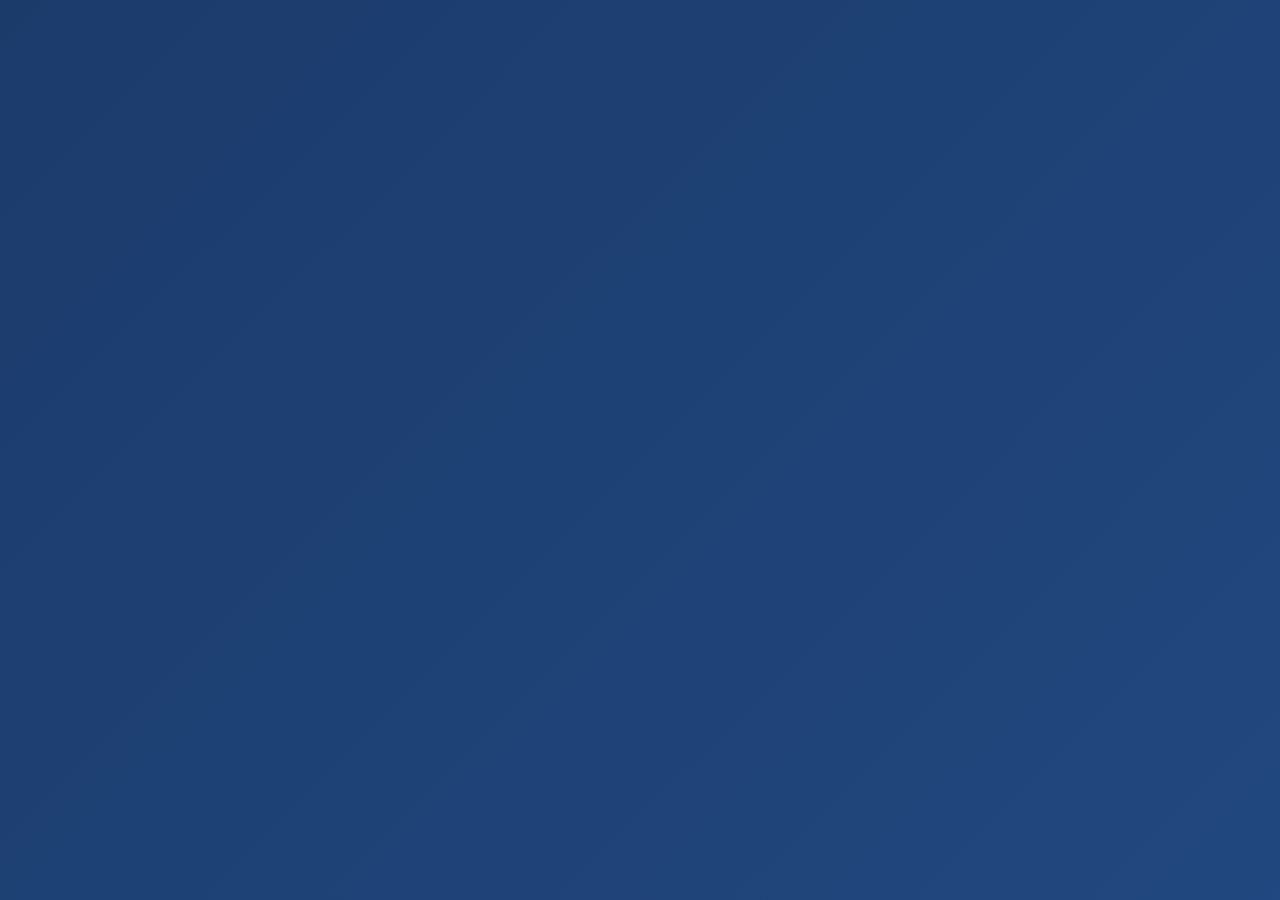
<file: skills/ed-video-illustrate/assets/th-canvas.html>
<!doctype html>
<!-- ED_Video Kit · khối cảnh "th-canvas": cả khung 1920x1080 là một CẢNH MINH HỌA tự do (không còn khuôn chữ trái / hình phải).
     Mỗi cảnh = danh sách phần tử (người, bong bóng thoại, cửa sổ giao diện, thẻ, chat, đồng hồ, bút khoanh/gạch, con trỏ...) có giờ vào theo lời đọc. -->
<html lang="vi" data-composition-variables='[
  {"id":"spec","type":"string","label":"JSON mô tả cảnh: {bg,acc,crumb,els:[...]}","default":"{}"},
  {"id":"dur","type":"string","label":"Thời lượng cảnh (giây)","default":"0"}
]'>
<body>
<div data-composition-id="th-canvas" data-width="1920" data-height="1080" data-start="0" data-duration="60">
  <style>
    [data-composition-id="th-canvas"]{font-family:var(--font-display,'DINRoundOT',sans-serif);color:#27364A}
    [data-composition-id="th-canvas"] .wrap{position:absolute;inset:0;overflow:hidden}
    [data-composition-id="th-canvas"] .wrap.navy{background:linear-gradient(135deg,#1B3B6B 0%,#234C87 55%,#2F5D9F 100%);color:#fff}
    [data-composition-id="th-canvas"] .wrap.light{background:linear-gradient(135deg,#F4F8FD 0%,#EAF2FC 55%,#FBF6EC 100%)}
    [data-composition-id="th-canvas"] .wrap.cream{background:linear-gradient(135deg,#FBF6EC 0%,#F7F0E2 60%,#F2E6CC 100%)}
    [data-composition-id="th-canvas"] .wrap.ink{background:linear-gradient(135deg,#1c2a3e 0%,#27364A 100%);color:#fff}
    [data-composition-id="th-canvas"] .deco{position:absolute;left:0;top:0;width:1920px;height:1080px}
    [data-composition-id="th-canvas"] .cam{position:absolute;left:0;top:0;width:1920px;height:1080px}
    [data-composition-id="th-canvas"] .el{position:absolute;box-sizing:border-box}
    [data-composition-id="th-canvas"] .paper{background:#fff;border:3px solid #27364A;border-radius:14px;box-shadow:6px 6px 0 #27364A;color:#27364A}
    [data-composition-id="th-canvas"] .w{display:inline-block;overflow:hidden;vertical-align:top;padding:.14em .04em .12em;margin:-.14em -.04em -.12em}
    [data-composition-id="th-canvas"] .wi{display:inline-block}
    [data-composition-id="th-canvas"] .hl{background:linear-gradient(currentColor,currentColor) 0 100%/0% 8px no-repeat;padding-bottom:4px}
    [data-composition-id="th-canvas"] .crumb{font-family:'Courier New',monospace;font-size:28px;letter-spacing:.06em;opacity:.7}
    [data-composition-id="th-canvas"] .tag{display:inline-block;padding:8px 22px;border-radius:8px;font-weight:700;letter-spacing:.12em;font-size:30px;color:#fff;box-shadow:4px 4px 0 rgba(0,0,0,.2);white-space:nowrap}
    [data-composition-id="th-canvas"] .badgeN{display:inline-flex;align-items:center;justify-content:center;width:84px;height:84px;border-radius:20px;color:#fff;font-weight:700;font-size:54px;box-shadow:4px 4px 0 rgba(0,0,0,.2)}
    [data-composition-id="th-canvas"] .bub{position:relative;border:3px solid #27364A;border-radius:28px;padding:18px 28px;font-weight:500;line-height:1.25;color:#27364A;box-shadow:5px 5px 0 rgba(39,54,74,.9)}
    [data-composition-id="th-canvas"] .bub::after{content:"";position:absolute;width:30px;height:30px;background:inherit;border:3px solid #27364A;border-top:none;border-left:none;bottom:-17px;transform:rotate(45deg)}
    [data-composition-id="th-canvas"] .bub.fl::after{left:46px}
    [data-composition-id="th-canvas"] .bub.fr::after{right:46px;transform:rotate(45deg)}
    [data-composition-id="th-canvas"] .bub.nt::after{display:none}
    [data-composition-id="th-canvas"] .think{position:relative;border:3px solid #27364A;border-radius:60px;padding:22px 34px;font-weight:500;line-height:1.25;background:#fff;color:#27364A;box-shadow:5px 5px 0 rgba(39,54,74,.9)}
    [data-composition-id="th-canvas"] .cur{display:inline-block;width:3px;height:1em;background:currentColor;vertical-align:-0.12em;margin-left:2px}
    [data-composition-id="th-canvas"] .winbar{height:58px;border-bottom:3px solid #27364A;border-radius:11px 11px 0 0;background:#EAF2FC;display:flex;align-items:center;gap:10px;padding:0 18px;font-family:'Courier New',monospace;font-size:28px;color:#2F5D9F}
    [data-composition-id="th-canvas"] .winbar i{width:14px;height:14px;border-radius:50%;background:#BE4F74;display:block}
    [data-composition-id="th-canvas"] .winbar i:nth-child(2){background:#D9B65E}
    [data-composition-id="th-canvas"] .winbar i:nth-child(3){background:#2F8F6B}
    [data-composition-id="th-canvas"] .wp{position:absolute;left:0;top:0;width:1920px;height:1080px;z-index:50;pointer-events:none}
    [data-composition-id="th-canvas"] .wp.a{background:linear-gradient(135deg,#B88A2D,#D9B65E)}
    [data-composition-id="th-canvas"] .wp.b{background:linear-gradient(135deg,#1B3B6B,#234C87)}
  </style>
  <div class="wrap" id="wrap" data-layout-allow-overflow>
    <svg class="deco" data-layout-ignore viewBox="0 0 1920 1080" xmlns="http://www.w3.org/2000/svg"></svg>
    <div class="cam" id="cam" data-layout-allow-overflow></div>
    <div class="wp a" data-layout-ignore></div>
    <div class="wp b" data-layout-ignore></div>
  </div>
  <script>
  (function(){
    var root=document.querySelector('[data-composition-id="th-canvas"]');
    var q=function(s){return root.querySelector(s)};
    var qa=function(el,s){return Array.prototype.slice.call((el||root).querySelectorAll(s))};
    var v=window.__hyperframes.getVariables();
    var SPEC={};try{SPEC=JSON.parse(v.spec||'{}')}catch(e){SPEC={}}
    var DUR=parseFloat(v.dur);if(!isFinite(DUR))DUR=0;var END=DUR>0?DUR:14;
    var C={deep:'#234C87',pri:'#2F5D9F',sky:'#0284C7',sky2:'#5BB5E0',gold:'#B88A2D',gold2:'#D9B65E',soft:'#EAF2FC',cream:'#F7F0E2',ink:'#27364A',white:'#FFFFFF',mint:'#2F8F6B',mintS:'#E1F4EB',blush:'#BE4F74',blushS:'#FCE7ED',skin:'#F1C7A3',hair:'#27364A',hair2:'#7A4B2A',grey:'#C9D3E0',navy:'#1B3B6B'};
    function col(c){return C[c]||c||C.ink}
    var wrap=q('#wrap'),cam=q('#cam');
    var bg=SPEC.bg||'light';wrap.className='wrap '+bg;
    var dark=(bg==='navy'||bg==='ink');
    var ACC=col(SPEC.acc||'gold');
    var tl=gsap.timeline({paused:true});
    var SW=' stroke="#27364A" stroke-width="4" stroke-linejoin="round" stroke-linecap="round" ';
    function esc(s){return String(s==null?'':s).replace(/&/g,'&amp;').replace(/</g,'&lt;')}
    // ---------- SVG helpers
    function P(d,f,x){return '<path d="'+d+'" fill="'+(f||'none')+'"'+SW+(x||'')+'/>'}
    function R(x,y,w,h,f,rx,xx){return '<rect x="'+x+'" y="'+y+'" width="'+w+'" height="'+h+'" rx="'+(rx||0)+'" fill="'+(f||'none')+'"'+SW+(xx||'')+'/>'}
    function CI(x,y,r,f,xx){return '<circle cx="'+x+'" cy="'+y+'" r="'+r+'" fill="'+(f||'none')+'"'+SW+(xx||'')+'/>'}
    function CN(x,y,r,f,cls){return '<circle'+(cls?' class="'+cls+'"':'')+' cx="'+x+'" cy="'+y+'" r="'+r+'" fill="'+f+'"/>'}
    function LN(x1,y1,x2,y2,c,w){return '<path d="M'+x1+' '+y1+' L'+x2+' '+y2+'" fill="none" stroke="'+(c||C.ink)+'" stroke-width="'+(w||4)+'" stroke-linecap="round"/>'}
    function TXs(x,y,t,sz,f,wt){return '<text x="'+x+'" y="'+y+'" text-anchor="middle" font-size="'+sz+'" font-weight="'+(wt||700)+'" fill="'+(f||C.ink)+'" style="font-family:inherit">'+t+'</text>'}
    function lines(x,y,w,n,c){var o='';for(var i=0;i<n;i++)o+=LN(x,y+i*22,x+(i%2?w-40:w),y+i*22,c||C.pri,8);return o}
    // ---------- người (nhân vật chính, có tay, mắt chớp, miệng nói)
    var WHO={a:{shirt:C.gold,hair:C.hair,long:false},b:{shirt:C.pri,hair:C.hair2,long:true},c:{shirt:C.deep,hair:C.hair2,long:false},d:{shirt:C.blush,hair:C.hair,long:true},e:{shirt:C.sky,hair:C.hair2,long:true},f:{shirt:C.mint,hair:C.hair,long:false}};
    function personSvg(o){var w=WHO[o.who||'a'],sh=o.shirt?col(o.shirt):w.shirt,face=o.face||'smile',sk=C.skin;
      var f=o.flip?-1:1,lg=w.long,hr=w.hair;
      var arm=function(side,pose){var sx=side*44;
        var outline=function(d){return '<path d="'+d+'" fill="none" stroke="#27364A" stroke-width="30" stroke-linecap="round"/><path d="'+d+'" fill="none" stroke="'+sh+'" stroke-width="22" stroke-linecap="round"/>'};
        var hand=function(x,y){return CI(x,y,13,sk)};
        if(pose==='up')return '<g class="armUp">'+outline('M'+sx+' -98 Q'+(side*92)+' -120 '+(side*80)+' -176')+hand(side*80,-182)+'</g>';
        if(pose==='chin')return outline('M'+sx+' -98 Q'+(side*70)+' -70 '+(side*18)+' -118')+hand(side*18,-120);
        if(pose==='hold')return outline('M'+sx+' -98 Q'+(side*74)+' -60 '+(side*40)+' -48')+hand(side*40,-46);
        if(pose==='point')return outline('M'+sx+' -98 Q'+(side*110)+' -96 '+(side*150)+' -108')+hand(side*152,-109);
        return outline('M'+sx+' -98 Q'+(side*66)+' -54 '+(side*50)+' -12')+hand(side*50,-8)};
      var poseR=o.pose||'rest',poseL=o.poseL||'rest';
      var hair=lg?P('M-41 -150 Q-46 -212 0 -210 Q46 -212 41 -150 L41 -104 Q28 -116 30 -142 Q8 -182 -30 -142 Q-28 -116 -41 -104 Z',hr):P('M-39 -160 Q-40 -206 0 -206 Q40 -206 39 -160 Q18 -186 -39 -160 Z',hr);
      var mouths={smile:P('M-12 -142 Q0 -130 12 -142'),sad:P('M-12 -136 Q0 -148 12 -136'),flat:P('M-10 -140 L10 -140'),o:'<ellipse cx="0" cy="-139" rx="6" ry="7" fill="'+C.ink+'"/>',think:P('M-10 -138 Q0 -142 12 -134')};
      var m0=mouths[face]||mouths.smile;
      var brows=face==='sad'?LN(-22,-178,-6,-172,C.ink,4)+LN(22,-178,6,-172,C.ink,4):face==='think'?LN(-22,-176,-6,-180,C.ink,4)+LN(6,-172,22,-178,C.ink,4):'';
      var body=P('M-52 0 L-52 -64 Q-52 -118 0 -118 Q52 -118 52 -64 L52 0 Z',sh);
      var g='<g class="pp" transform="scale('+f+' 1)">'+arm(-1,poseL)+body+arm(1,poseR)+R(-12,-128,24,16,sk,0)+CI(0,-158,38,sk)+hair+brows
        +'<g class="eyes"><g class="eyeL"><circle cx="-13" cy="-158" r="4.5" fill="'+C.ink+'"/></g><g class="eyeR"><circle cx="13" cy="-158" r="4.5" fill="'+C.ink+'"/></g></g>'
        +'<g class="m0">'+m0+'</g><g class="m1" opacity="0"><ellipse cx="0" cy="-139" rx="9" ry="8" fill="'+C.ink+'"/></g></g>';
      return g}
    // ---------- biểu tượng
    var IC={
      ear:function(){return P('M-10 118 C-16 88 -78 74 -78 6 C-78 -58 -34 -98 14 -98 C62 -98 92 -62 92 -16 C92 26 62 40 52 74 C44 104 34 126 6 126 C-4 126 -8 122 -10 118 Z',C.skin)+P('M12 -62 C-22 -62 -38 -36 -38 -6 C-38 12 -28 22 -20 30')+P('M16 -30 C0 -30 -4 -16 4 -4 C12 8 22 6 28 24')},
      eye:function(){return P('M-70 0 Q0 -58 70 0 Q0 58 -70 0 Z',C.white)+CI(0,0,24,C.sky)+CN(0,0,10,C.ink)+CN(8,-8,4,C.white)},
      bell:function(){return P('M-40 26 Q-40 -50 0 -54 Q40 -50 40 26 L52 38 L-52 38 Z',C.gold2)+CI(0,48,11,C.gold)},
      bellx:function(){return IC.bell()+LN(-60,-54,60,60,C.blush,10)},
      clock:function(){var o=CI(0,0,96,C.white);for(var i=0;i<12;i++){var a=i*Math.PI/6;o+=LN(Math.sin(a)*82,-Math.cos(a)*82,Math.sin(a)*68,-Math.cos(a)*68,C.ink,5)}return o+'<g class="hand"><path d="M0 0 L0 -64" stroke="'+C.blush+'" stroke-width="8" stroke-linecap="round"/></g><g class="hand2"><path d="M0 0 L38 0" stroke="'+C.ink+'" stroke-width="8" stroke-linecap="round"/></g>'+CI(0,0,9,C.ink)},
      heart:function(){return '<g class="beat">'+P('M0 60 C-110 -10 -74 -100 0 -48 C74 -100 110 -10 0 60 Z',C.blush)+'</g>'},
      phone:function(){return R(-44,-84,88,168,C.ink,18)+R(-34,-68,68,130,C.soft,8)+LN(-12,72,12,72,C.white,5)},
      phoneDown:function(){return R(-44,-84,88,168,C.ink,18)+R(-36,-74,72,148,C.grey,10)+CI(0,-36,12,C.white)},
      laptop:function(){return '<g class="lid">'+R(-90,-110,180,118,C.ink,12)+R(-76,-96,152,90,C.soft,6)+lines(-58,-78,116,3,C.pri)+'</g>'+P('M-120 6 L120 6 L102 28 L-102 28 Z',C.grey)},
      cup:function(){return P('M-56 -40 L56 -40 L44 56 Q40 70 24 70 L-24 70 Q-40 70 -44 56 Z',C.white)+P('M56 -24 Q96 -24 90 6 Q84 32 50 28')+R(-56,-52,112,16,C.gold,8)+P('M-14 -70 Q-26 -92 -10 -108 M16 -70 Q4 -92 20 -108',null,' stroke-width="4"')},
      check:function(){return CI(0,0,56,C.mintS)+'<path class="chk" pathLength="1" stroke-dasharray="1" d="M-24 2 L-6 22 L26 -20" fill="none" stroke="'+C.mint+'" stroke-width="12" stroke-linecap="round" stroke-linejoin="round"/>'},
      cross:function(){return CI(0,0,56,C.blushS)+LN(-22,-22,22,22,C.blush,12)+LN(22,-22,-22,22,C.blush,12)},
      doc:function(){return R(-60,-80,120,160,C.white,10)+lines(-38,-48,76,5,C.pri)},
      calendar:function(){return R(-80,-76,160,150,C.white,14)+R(-80,-76,160,40,ACC,14)+LN(-40,-92,-40,-62,C.ink,8)+LN(40,-92,40,-62,C.ink,8)+TXs(0,50,'HÔM NAY',30,C.ink,700)},
      mic:function(){return R(-26,-80,52,92,C.sky2,26)+P('M-50 -10 Q-50 50 0 50 Q50 50 50 -10')+LN(0,50,0,86,C.ink,6)+LN(-28,88,28,88,C.ink,6)},
      door:function(){return R(-74,-120,148,240,C.ink,6)+'<path d="M-62 -108 L62 -108 L62 108 L-62 108 Z" fill="'+C.gold2+'"/><g class="leaf"><path d="M-62 -108 L-4 -90 L-4 90 L-62 108 Z" fill="'+C.sky+'" stroke="#27364A" stroke-width="4" stroke-linejoin="round"/></g>'},
      bulb:function(){return P('M-40 20 Q-70 -30 -30 -70 Q0 -96 30 -70 Q70 -30 40 20 Q30 36 28 52 L-28 52 Q-30 36 -40 20 Z',C.gold2)+R(-24,52,48,16,C.grey,6)+LN(-16,76,16,76,C.ink,6)},
      target:function(){return CI(0,0,100,C.white)+CI(0,0,72,C.sky2)+CI(0,0,44,C.white)+CI(0,0,16,C.gold)},
      gift:function(){return R(-70,-30,140,100,C.pri,10)+R(-76,-58,152,36,C.deep,8)+R(-12,-58,24,128,C.gold2,0)+P('M0 -58 Q-40 -110 -34 -76 Q-30 -58 0 -58 Z',C.gold2)+P('M0 -58 Q40 -110 34 -76 Q30 -58 0 -58 Z',C.gold2)},
      qm:function(){return CI(0,0,56,C.gold2)+TXs(0,22,'?',72,C.ink)},
      star:function(){return P('M0 -50 L14 -16 L50 -14 L22 8 L32 44 L0 24 L-32 44 L-22 8 L-50 -14 L-14 -16 Z',C.gold2)},
      share:function(){return R(-44,-84,88,168,C.ink,18)+R(-34,-68,68,130,C.soft,8)+'<g class="beat">'+P('M0 30 C-40 0 -24 -40 0 -18 C24 -40 40 0 0 30 Z',C.blush)+'</g>'},
      note:function(){return R(-70,-70,140,140,C.gold2,6)+lines(-46,-34,92,4,C.ink)},
      lock:function(){return R(-44,-20,88,76,C.gold2,10)+P('M-26 -20 L-26 -46 Q-26 -74 0 -74 Q26 -74 26 -46 L26 -20')+CI(0,18,9,C.ink)},
      tableC:function(){return R(-260,0,520,28,C.cream,10)+R(-220,28,18,80,C.grey,0)+R(202,28,18,80,C.grey,0)},
      deskC:function(){return R(-200,0,400,26,C.cream,10)+R(-160,26,16,70,C.grey,0)+R(144,26,16,70,C.grey,0)},
      ground:function(){return '<ellipse cx="0" cy="0" rx="260" ry="16" fill="#27364A" opacity=".12"/>'}
    };
    // ---------- dựng phần tử
    var uid=0;
    function mk(e,parent){var d=document.createElement('div');d.className='el k-'+e.k;d.style.left=(e.x||0)+'px';d.style.top=(e.y||0)+'px';if(e.w)d.style.width=e.w+'px';if(e.h)d.style.height=e.h+'px';if(e.z)d.style.zIndex=e.z;parent.appendChild(d);return d}
    function words(txt,hi){txt=String(txt||'');var hs=hi?txt.indexOf(hi):-1,he=hs>=0?hs+hi.length:-1,pos=0,out='',inH=false;
      txt.split(' ').forEach(function(w,i){var st=txt.indexOf(w,pos),en=st+w.length;pos=en;var h=hs>=0&&st>=hs&&en<=he;
        if(h&&!inH){out+='<span class="hl" style="color:'+(e_hl||ACC)+'">';inH=true}
        if(!h&&inH){out+='</span>';inH=false}
        out+=(i?' ':'')+'<span class="w" data-layout-allow-overflow><span class="wi">'+esc(w)+'</span></span>'});
      if(inH)out+='</span>';return out}
    var e_hl=null;
    function enter(d,e,t){var a=e.a||'pop',o=e.o||'50% 50%';
      var from={opacity:0,transformOrigin:o},to={opacity:1,x:0,y:0,scale:1,rotation:0,duration:.55,ease:'back.out(1.8)'};
      if(a==='pop'){from.scale=.35;from.y=24;to.ease='back.out(2.2)'}
      else if(a==='up'){from.y=60;to.ease='power3.out'}
      else if(a==='down'){from.y=-60;to.ease='bounce.out';to.duration=.8}
      else if(a==='left'){from.x=-160;to.ease='back.out(1.5)'}
      else if(a==='right'){from.x=160;to.ease='back.out(1.5)'}
      else if(a==='fade'){to.ease='power1.out';to.duration=.5}
      else if(a==='zoom'){from.scale=1.4;to.ease='power3.out'}
      else if(a==='slam'){from.scale=2.4;from.rotation=-12;to.ease='back.out(1.4)';to.duration=.45}
      else if(a==='none'){to.duration=.01}
      if(e.rot!=null){to.rotation=e.rot;if(from.rotation==null)from.rotation=e.rot}
      tl.fromTo(d,from,to,t)}
    function leave(d,e){if(e.out!=null)tl.to(d,{opacity:0,scale:.85,duration:.3,ease:'power2.in'},e.out)}
    function typed(el,txt,t,dur,caret){var o={n:0},len=txt.length;tl.to(o,{n:len,duration:dur,ease:'none',onUpdate:function(){var k=Math.round(o.n);el.innerHTML=esc(txt.slice(0,k))+(caret&&k<len?'<span class="cur"></span>':'')}},t)}
    function idleBob(d,t,amp,per){tl.fromTo(d,{y:0},{y:-(amp||5),duration:per||1.6,ease:'sine.inOut',yoyo:true,repeat:Math.ceil((END-t)/(per||1.6))},t+.7)}

    var K={};
    K.text=function(d,e){var sz=e.size||64;d.style.fontSize=sz+'px';d.style.fontWeight=e.wt||700;d.style.lineHeight=e.lh||1.18;d.style.color=e.c?col(e.c):'';if(e.al)d.style.textAlign=e.al;if(e.mono)d.style.fontFamily="'Courier New',monospace";
      var t=e.t||0.3;
      if(e.type){d.innerHTML='';typed(d,String(e.text),t,e.tdur||Math.max(.6,String(e.text).length*.045),true);d.style.opacity=1;return {skip:true}}
      e_hl=e.hlc?col(e.hlc):null;d.innerHTML=words(e.text,e.hl);
      var wi=qa(d,'.wi');tl.fromTo(wi,{yPercent:115,rotation:5,opacity:0,transformOrigin:'0% 100%'},{yPercent:0,rotation:0,opacity:1,duration:.5,ease:'back.out(1.7)',stagger:e.st||.07},t);
      var h=qa(d,'.hl')[0];if(h){var ht=e.hlt!=null?e.hlt:t+.6;tl.fromTo(h,{backgroundSize:'0% 8px'},{backgroundSize:'100% 8px',duration:.5,ease:'power2.out'},ht);tl.to(qa(h,'.w'),{y:-8,duration:.18,yoyo:true,repeat:1,stagger:.05,ease:'power2.out'},ht)}
      return {skip:true}};
    K.badge=function(d,e){d.style.display='flex';d.style.alignItems='center';d.style.gap='22px';
      d.innerHTML='<span class="badgeN" style="background:'+col(e.c||SPEC.acc||'gold')+'">'+esc(e.n)+'</span><span style="font-size:'+(e.size||76)+'px;font-weight:700;line-height:1.05">'+esc(e.text)+(e.sub?'<br><span style="font-size:32px;font-weight:500;opacity:.75">'+esc(e.sub)+'</span>':'')+'</span>'};
    K.crumb=function(d,e){d.className+=' crumb';d.textContent=e.text;d.style.whiteSpace='nowrap'};
    K.tag=function(d,e){d.innerHTML='<span class="tag" style="background:'+col(e.c||SPEC.acc||'gold')+';color:'+(e.tc?col(e.tc):'#fff')+';font-size:'+(e.size||30)+'px">'+esc(e.text)+'</span>';d.style.transform='rotate('+(e.rot!=null?e.rot:-2)+'deg)'};
    K.card=function(d,e){d.className+=' paper';d.style.padding=(e.pad!=null?e.pad:'22px 28px');if(e.bgc)d.style.background=col(e.bgc);
      var h='';if(e.head)h+='<div style="font-size:'+(e.hs||40)+'px;font-weight:700;margin-bottom:10px;color:'+col(e.hc||'ink')+'">'+esc(e.head)+'</div>';
      (e.lines||[]).forEach(function(l){var t=typeof l==='string'?l:l.t,c=typeof l==='string'?'':l.c;h+='<div class="ln" style="font-size:'+(e.size||34)+'px;line-height:1.3;'+(c?'color:'+col(c)+';font-weight:700;':'')+'">'+esc(t)+'</div>'});
      d.innerHTML=h;
      return {after:function(){var ls=qa(d,'.ln');if(ls.length)tl.fromTo(ls,{opacity:0,x:-20},{opacity:1,x:0,duration:.4,ease:'power3.out',stagger:e.ls||.3},(e.t||.3)+.35)}}};
    K.win=function(d,e){d.className+=' paper';d.style.padding='0';d.style.overflow='hidden';d.innerHTML='<div class="winbar"><i></i><i></i><i></i><span style="margin-left:10px">'+esc(e.title||'')+'</span></div>'};
    K.bubble=function(d,e){var side=e.tail||'fl';d.innerHTML='<div class="bub '+side+(e.tail==='none'?' nt':'')+'" style="background:'+col(e.c||'white')+';font-size:'+(e.size||44)+'px;'+(e.tc?'color:'+col(e.tc)+';':'')+'"><span class="bt">'+esc(e.text)+'</span></div>';
      if(e.w)d.firstChild.style.width=e.w+'px';
      if(e.type){var s=d.querySelector('.bt');s.innerHTML='';var txt=String(e.text);typed(s,txt,(e.t||.3)+.3,e.tdur||Math.max(.5,txt.length*.04),true)}
      return {}};
    K.think=function(d,e){d.innerHTML='<div class="think" style="background:'+col(e.c||'white')+';font-size:'+(e.size||40)+'px"><span class="bt">'+esc(e.text)+'</span></div><svg width="120" height="70" style="position:absolute;left:'+(e.dx||40)+'px;bottom:-62px;overflow:visible"><circle cx="20" cy="12" r="14" fill="#fff" stroke="#27364A" stroke-width="3"/><circle cx="-4" cy="46" r="8" fill="#fff" stroke="#27364A" stroke-width="3"/></svg>';
      if(e.w)d.firstChild.style.width=e.w+'px';
      if(e.type){var s=d.querySelector('.bt');s.innerHTML='';var txt=String(e.text);typed(s,txt,(e.t||.3)+.3,e.tdur||Math.max(.5,txt.length*.045),true)}};
    K.person=function(d,e){var s=e.s||1.5,W=420,H=440;d.style.width=W+'px';d.style.height=H+'px';d.style.left=((e.x||0)-W/2)+'px';d.style.top=((e.y||0)-H)+'px';
      d.innerHTML='<svg width="'+W+'" height="'+H+'" viewBox="0 0 '+W+' '+H+'" style="overflow:visible"><g transform="translate('+W/2+' '+(H-8)+') scale('+s+')">'+personSvg(e)+'</g></svg>';
      var t=e.t||.3;
      return {after:function(){
        var eyes=qa(d,'.eyes')[0];if(eyes)[1.8,4.6,7.4,10.3,13.1].forEach(function(b){tl.to(eyes,{scaleY:.1,transformOrigin:'50% 50%',duration:.07,yoyo:true,repeat:1,ease:'none'},b+((e.x||0)%7)*.11)});
        if(e.look){var dx=e.look==='l'?-5:5;var l1=qa(d,'.eyeL')[0],r1=qa(d,'.eyeR')[0];tl.to([l1,r1],{x:dx,duration:.2},t+.3)}
        if(e.talk){var m0=qa(d,'.m0')[0],m1=qa(d,'.m1')[0];(e.talk.length&&typeof e.talk[0]==='number'?[e.talk]:e.talk).forEach(function(tt){var a=tt[0],b=tt[1];tl.set(m0,{opacity:0},a);tl.set(m1,{opacity:1},a);tl.fromTo(m1,{scaleY:.25,transformOrigin:'50% -139px'},{scaleY:1,duration:.16,yoyo:true,repeat:Math.max(1,Math.floor((b-a)/.16)),ease:'sine.inOut'},a);tl.set(m0,{opacity:1},b);tl.set(m1,{opacity:0},b)})}
        if(e.nod){var pp=qa(d,'.pp')[0];(e.nod||[]).forEach(function(n){tl.fromTo(pp,{y:0},{y:7,duration:.17,yoyo:true,repeat:3,ease:'sine.inOut'},n)})}
        if(e.armT){var au=qa(d,'.armUp')[0];if(au)tl.fromTo(au,{rotation:-8,transformOrigin:(e.flip?'-44px':'44px')+' -98px'},{rotation:8,duration:.3,yoyo:true,repeat:5,ease:'sine.inOut'},e.armT)}
        idleBob(d,t,5,1.5)}}};
    K.ic=function(d,e){var s=e.s||1,sz=240;d.style.width=sz+'px';d.style.height=sz+'px';d.style.left=((e.x||0)-sz/2)+'px';d.style.top=((e.y||0)-sz/2)+'px';
      d.innerHTML='<svg width="'+sz+'" height="'+sz+'" viewBox="-120 -120 240 240" style="overflow:visible"><g transform="scale('+s+') rotate('+(e.r||0)+')">'+(IC[e.n]||IC.qm)()+'</g></svg>';
      var t=e.t||.3;
      return {after:function(){
        var hd=qa(d,'.hand')[0];if(hd){var dd=e.spin||4;tl.fromTo(hd,{rotation:0,svgOrigin:'0 0'},{rotation:e.turns?360*e.turns:360,svgOrigin:'0 0',duration:dd,ease:'none'},t+.3)}
        var h2=qa(d,'.hand2')[0];if(h2)tl.fromTo(h2,{rotation:0,svgOrigin:'0 0'},{rotation:40,svgOrigin:'0 0',duration:e.spin||4,ease:'none'},t+.3);
        var bt=qa(d,'.beat')[0];if(bt)tl.to(bt,{scale:1.14,transformOrigin:'50% 55%',duration:.38,yoyo:true,repeat:Math.ceil((END-t)/.8),repeatDelay:.18,ease:'sine.inOut'},t+.8);
        var ck=qa(d,'.chk')[0];if(ck)tl.fromTo(ck,{strokeDashoffset:1},{strokeDashoffset:0,duration:.45,ease:'power2.out'},t+.3);
        var ld=qa(d,'.lid')[0];if(ld&&e.close!=null)tl.to(ld,{scaleY:.06,transformOrigin:'0px 8px',duration:.5,ease:'power2.in'},e.close);
        var lf=qa(d,'.leaf')[0];if(lf&&e.open!=null)tl.to(lf,{scaleX:.2,transformOrigin:'-62px 0px',duration:.9,ease:'power2.inOut'},e.open);
        if(!e.still)idleBob(d,t,e.amp||5,1.6+(e.x%3)*.2)}}};
    K.chip=function(d,e){var c=col(e.c||'soft');d.innerHTML='<span style="display:inline-block;padding:8px 22px;border-radius:30px;background:'+c+';color:'+(e.tc?col(e.tc):'#27364A')+';font-weight:700;font-size:'+(e.size||34)+'px;border:3px solid #27364A;white-space:nowrap">'+(e.mk==='x'?'<span style="color:#BE4F74">✕ </span>':e.mk==='v'?'<span style="color:#2F8F6B">✓ </span>':'')+esc(e.text)+'</span>'};
    K.shape=function(d,e){d.style.background=col(e.c||'soft');d.style.borderRadius=(e.r!=null?e.r:14)+'px';if(e.line){d.style.border=e.line}else if(e.bd!==0){d.style.border='3px solid #27364A'}if(e.dash){d.style.background='transparent';d.style.borderLeft='4px dashed '+col(e.c||'ink');d.style.border='none';d.style.borderLeft='4px dashed '+col(e.c||'ink')}};
    K.chat=function(d,e){d.style.display='flex';d.style.flexDirection='column';d.style.gap='16px';var t0=e.t||.3;
      (e.msgs||[]).forEach(function(m,i){var r=document.createElement('div');r.style.cssText='display:flex;justify-content:'+(m.w==='me'?'flex-end':'flex-start');var b=document.createElement('div');b.className='bub nt';b.style.cssText='background:'+col(m.c||(m.w==='me'?'gold2':'soft'))+';font-size:'+(m.size||(e.size||34))+'px;max-width:'+(e.w?e.w-60:560)+'px;padding:14px 24px;border-radius:24px';b.innerHTML='<span class="bt">'+esc(m.text)+'</span>';r.appendChild(b);d.appendChild(r);
        tl.fromTo(r,{opacity:0,y:30,scale:.7,transformOrigin:(m.w==='me'?'100%':'0%')+' 100%'},{opacity:1,y:0,scale:1,duration:.45,ease:'back.out(1.8)'},m.t);
        if(m.type){var s=b.querySelector('.bt'),txt=String(m.text);s.innerHTML='';typed(s,txt,m.t+.2,m.tdur||Math.max(.5,txt.length*.04),true)}});
      return {skip:true}};
    K.bar=function(d,e){var w=e.w||600,h=e.h||36;d.style.width=w+'px';d.innerHTML='<div style="display:flex;align-items:center;gap:20px"><div style="flex:1;height:'+h+'px;border-radius:'+h+'px;background:'+(dark?'rgba(255,255,255,.25)':'#fff')+';border:3px solid #27364A;overflow:hidden"><div class="fl" style="height:100%;width:0%;background:'+col(e.c||'mint')+'"></div></div><div class="val" style="font-size:'+(e.vs||40)+'px;font-weight:700;min-width:130px">'+esc(e.from!=null?e.from:'')+'</div></div>'+(e.label?'<div style="font-size:30px;margin-top:8px;opacity:.85">'+esc(e.label)+'</div>':'');
      var t=e.t||.3,f=qa(d,'.fl')[0],vl=qa(d,'.val')[0],o={n:e.v0||0};var to=e.to!=null?e.to:100,mx=e.max||100,dd=e.dur||1.4;
      return {after:function(){tl.fromTo(f,{width:(100*(e.v0||0)/mx)+'%'},{width:(100*to/mx)+'%',duration:dd,ease:'power2.out'},t+.3);tl.to(o,{n:to,duration:dd,ease:'power2.out',onUpdate:function(){vl.textContent=(e.fmt||'{n}').replace('{n}',e.dec?o.n.toFixed(e.dec):Math.round(o.n))}},t+.3)}}};
    K.num=function(d,e){d.style.fontSize=(e.size||200)+'px';d.style.fontWeight=700;d.style.lineHeight=1;d.style.color=col(e.c||'gold');d.style.whiteSpace='nowrap';d.innerHTML='<span class="nv">'+(e.v0||0)+'</span><span style="font-size:'+(e.ss||80)+'px">'+esc(e.suffix||'')+'</span>';
      var o={n:e.v0||0},nv=qa(d,'.nv')[0],t=e.t||.3;return {after:function(){tl.to(o,{n:e.to,duration:e.dur||1.2,ease:'power2.out',onUpdate:function(){nv.textContent=e.dec?o.n.toFixed(e.dec):Math.round(o.n)}},t+.1)}}};
    K.wave=function(d,e){var n=e.n||24,w=e.w||420,h=e.h||110;d.style.width=w+'px';d.style.height=h+'px';d.style.display='flex';d.style.alignItems='center';d.style.gap='5px';var hs='';for(var i=0;i<n;i++){var a=.25+.75*Math.abs(Math.sin(i*1.7)*Math.cos(i*.6));hs+='<div class="bar" style="flex:1;height:'+Math.round(a*h)+'px;border-radius:5px;background:'+col(e.c||'sky2')+'"></div>'}d.innerHTML=hs;
      var t=e.t||.3;return {after:function(){qa(d,'.bar').forEach(function(b,i){tl.fromTo(b,{scaleY:.3,transformOrigin:'50% 50%'},{scaleY:1,duration:.3+(i%4)*.07,yoyo:true,repeat:Math.ceil((e.stop?e.stop-t:END-t)/(.3+(i%4)*.07))-1,ease:'sine.inOut'},t+i*.03);if(e.stop)tl.to(b,{scaleY:.12,duration:.3},e.stop)})}}};
    K.svg=function(d,e){var w=e.w||300,h=e.h||300;d.style.width=w+'px';d.style.height=h+'px';d.innerHTML='<svg width="'+w+'" height="'+h+'" viewBox="'+(e.vb||('0 0 '+w+' '+h))+'" style="overflow:visible">'+e.body+'</svg>'};
    function pathEl(d,e,svgInner,stroke,w,h,dashFill){d.style.width=w+'px';d.style.height=h+'px';d.style.left=(e.x||0)+'px';d.style.top=(e.y||0)+'px';d.innerHTML='<svg width="'+w+'" height="'+h+'" viewBox="0 0 '+w+' '+h+'" style="overflow:visible">'+svgInner+'</svg>';
      var p=qa(d,'path,ellipse')[0];return p}
    K.ring=function(d,e){var w=e.w||300,h=e.h||110,c=col(e.c||'blush');var p=pathEl(d,e,'<path class="dr" pathLength="1" d="M'+(w*.5)+' 6 C'+(w*.1)+' 0 6 '+(h*.4)+' 10 '+(h*.62)+' C14 '+(h*.95)+' '+(w*.5)+' '+(h-4)+' '+(w*.82)+' '+(h*.86)+' C'+(w*1.0)+' '+(h*.72)+' '+(w*.98)+' '+(h*.2)+' '+(w*.62)+' 8 C'+(w*.5)+' 2 '+(w*.4)+' 6 '+(w*.3)+' 14" fill="none" stroke="'+c+'" stroke-width="'+(e.sw||7)+'" stroke-linecap="round" stroke-dasharray="1" stroke-dashoffset="1"/>',c,w,h);
      var t=e.t||.3;return {skip:true,after:function(){tl.fromTo(qa(d,'.dr')[0],{strokeDashoffset:1},{strokeDashoffset:0,duration:.6,ease:'power2.inOut'},t);tl.set(d,{opacity:1},t)}}};
    K.strike=function(d,e){var w=e.w||300,c=col(e.c||'blush');pathEl(d,e,'<path class="dr" pathLength="1" d="M0 '+(e.h||0)+' L'+w+' 0" fill="none" stroke="'+c+'" stroke-width="'+(e.sw||8)+'" stroke-linecap="round" stroke-dasharray="1" stroke-dashoffset="1"/>',c,w,Math.max(e.h||0,10));
      var t=e.t||.3;return {skip:true,after:function(){tl.fromTo(qa(d,'.dr')[0],{strokeDashoffset:1},{strokeDashoffset:0,duration:.4,ease:'power2.inOut'},t);tl.set(d,{opacity:1},t)}}};
    K.under=function(d,e){var w=e.w||300,c=col(e.c||'gold');pathEl(d,e,'<path class="dr" pathLength="1" d="M0 8 Q'+(w*.25)+' 0 '+(w*.5)+' 8 T'+w+' 8" fill="none" stroke="'+c+'" stroke-width="'+(e.sw||7)+'" stroke-linecap="round" stroke-dasharray="1" stroke-dashoffset="1"/>',c,w,18);
      var t=e.t||.3;return {skip:true,after:function(){tl.fromTo(qa(d,'.dr')[0],{strokeDashoffset:1},{strokeDashoffset:0,duration:.45,ease:'power2.out'},t);tl.set(d,{opacity:1},t)}}};
    K.arrow=function(d,e){var x1=e.x1,y1=e.y1,x2=e.x2,y2=e.y2,c=col(e.c||'gold'),cv=e.cv||0;var w=1920,h=1080;d.style.left='0px';d.style.top='0px';d.style.width=w+'px';d.style.height=h+'px';d.style.pointerEvents='none';
      var mx=(x1+x2)/2+cv,my=(y1+y2)/2-cv*.6;var a=Math.atan2(y2-my,x2-mx);var ah=22;
      var hd='M'+x2+' '+y2+' L'+(x2-ah*Math.cos(a-.5))+' '+(y2-ah*Math.sin(a-.5))+' M'+x2+' '+y2+' L'+(x2-ah*Math.cos(a+.5))+' '+(y2-ah*Math.sin(a+.5));
      d.innerHTML='<svg width="'+w+'" height="'+h+'" viewBox="0 0 '+w+' '+h+'"><path class="dr" pathLength="1" d="M'+x1+' '+y1+' Q'+mx+' '+my+' '+x2+' '+y2+'" fill="none" stroke="'+c+'" stroke-width="'+(e.sw||9)+'" stroke-linecap="round" stroke-dasharray="1" stroke-dashoffset="1"/><path class="hd" d="'+hd+'" fill="none" stroke="'+c+'" stroke-width="'+(e.sw||9)+'" stroke-linecap="round" opacity="0"/></svg>';
      var t=e.t||.3;return {skip:true,after:function(){tl.fromTo(qa(d,'.dr')[0],{strokeDashoffset:1},{strokeDashoffset:0,duration:e.dur||.6,ease:'power2.inOut'},t);tl.to(qa(d,'.hd')[0],{opacity:1,duration:.1},t+(e.dur||.6)-.1);tl.set(d,{opacity:1},t)}}};
    K.cursor=function(d,e){d.style.width='60px';d.style.height='60px';d.style.left=e.x1+'px';d.style.top=e.y1+'px';d.style.zIndex=30;d.innerHTML='<svg width="60" height="60" viewBox="0 0 60 60" style="overflow:visible"><path d="M6 4 L6 44 L18 34 L26 52 L34 48 L26 30 L42 30 Z" fill="#fff" stroke="#27364A" stroke-width="4" stroke-linejoin="round"/></svg><div class="rp" style="position:absolute;left:-10px;top:-10px;width:36px;height:36px;border-radius:50%;border:4px solid '+ACC+';opacity:0"></div>';
      var t=e.t||.3;return {skip:true,after:function(){tl.fromTo(d,{opacity:0,x:0,y:0},{opacity:1,duration:.2},t);tl.to(d,{x:e.x2-e.x1,y:e.y2-e.y1,duration:e.dur||.9,ease:'power2.inOut'},t+.1);var ct=t+.1+(e.dur||.9);tl.fromTo(d,{scale:1},{scale:.82,duration:.1,yoyo:true,repeat:1,transformOrigin:'6px 4px'},ct);tl.fromTo(qa(d,'.rp')[0],{opacity:.9,scale:.4},{opacity:0,scale:2.2,duration:.5,ease:'power2.out'},ct)}}};
    K.stamp=function(d,e){var c=col(e.c||'mint');d.innerHTML='<div style="border:6px solid '+c+';color:'+c+';font-weight:700;font-size:'+(e.size||64)+'px;padding:6px 28px;border-radius:12px;letter-spacing:.06em;white-space:nowrap;background:'+(dark?'rgba(255,255,255,.92)':'rgba(255,255,255,.85)')+'">'+esc(e.text)+'</div>';d.style.transform='rotate('+(e.rot!=null?e.rot:-10)+'deg)'};
    K.tiles=function(d,e){var cols=e.cols||5,rows=e.rows||2,sz=e.size||90,gap=e.gap||14,cs=[C.gold,C.sky2,C.mint,C.blush,C.pri];var h='';d.style.width=(cols*(sz+gap))+'px';d.style.display='flex';d.style.flexWrap='wrap';d.style.gap=gap+'px';for(var i=0;i<cols*rows;i++)h+='<div class="tl" style="width:'+sz+'px;height:'+sz+'px;border-radius:16px;border:3px solid #27364A;background:'+cs[i%cs.length]+'"></div>';d.innerHTML=h;
      var t=e.t||.3;return {skip:true,after:function(){qa(d,'.tl').forEach(function(x,i){tl.fromTo(x,{opacity:0,scale:.3},{opacity:1,scale:1,duration:.35,ease:'back.out(2)'},t+i*(e.st||.08))});tl.set(d,{opacity:1},t)}}};
    K.html=function(d,e){d.innerHTML=e.html};
    K.line=function(d,e){var c=col(e.c||'ink');d.style.width=(e.w||4)+'px';d.style.height=(e.h||400)+'px';d.style.background='repeating-linear-gradient(to bottom,'+c+' 0 14px,transparent 14px 26px)';if(e.w>20){d.style.background='repeating-linear-gradient(to right,'+c+' 0 14px,transparent 14px 26px)';d.style.height='4px'}};

    function render(e,parent,absT){
      var d=mk(e,parent);var r=(K[e.k]||K.html)(d,e)||{};
      if(e.ctr){gsap.set(d,{xPercent:-50,yPercent:-50})}
      var t=e.t!=null?e.t:.3;
      if(!r.skip){enter(d,e,t)}else{tl.fromTo(d,{opacity:0},{opacity:1,duration:.01},t)}
      if(r.after)r.after();
      if(e.out!=null)leave(d,e);
      (e.els||[]).forEach(function(c){render(c,d)});
      if(e.idle)idleBob(d,t,e.idle,1.6)
      return d}
    (SPEC.els||[]).forEach(function(e){render(e,cam)});
    // ---------- nền trang trí
    var dc=q('.deco'),dh='',dpos=[[90,860,'p'],[420,990,'c'],[760,930,'t'],[1000,70,'c'],[1300,980,'p'],[1700,900,'t'],[1850,300,'p'],[1640,100,'c'],[60,110,'t'],[950,1020,'p']];
    var dcol=dark?'#D9B65E':'#2F5D9F';
    dpos.forEach(function(p,i){var x=p[0],y=p[1],s=p[2],sh;
      if(s==='p')sh='<path d="M'+(x-14)+' '+y+' H'+(x+14)+' M'+x+' '+(y-14)+' V'+(y+14)+'" stroke="'+dcol+'" stroke-width="6" stroke-linecap="round" fill="none"/>';
      else if(s==='c')sh='<circle cx="'+x+'" cy="'+y+'" r="'+(10+(i%3)*4)+'" fill="none" stroke="'+dcol+'" stroke-width="5"/>';
      else sh='<path d="M'+x+' '+(y-16)+' L'+(x+15)+' '+(y+12)+' L'+(x-15)+' '+(y+12)+' Z" fill="'+dcol+'"/>';
      dh+='<g class="dd" opacity="0">'+sh+'</g>'});
    dc.innerHTML=dh;
    qa(dc,'.dd').forEach(function(el,i){tl.to(el,{opacity:dark?.32:.26,duration:.6},.15+i*.07);tl.to(el,{y:-(70+(i%4)*30),rotation:(i%2?1:-1)*40,transformOrigin:'50% 50%',duration:END+1,ease:'none'},.1)});
    // ---------- máy quay đẩy nhẹ + chuyển cảnh quét
    tl.fromTo(cam,{scale:1,transformOrigin:'50% 50%'},{scale:1.018,transformOrigin:'50% 50%',duration:END,ease:'none'},0);
    var wa=q('.wp.a'),wb=q('.wp.b');
    tl.fromTo(wb,{xPercent:0},{xPercent:101,duration:.5,ease:'power3.inOut'},0);
    tl.fromTo(wa,{xPercent:0},{xPercent:101,duration:.5,ease:'power3.inOut'},.07);
    if(DUR>0.9){tl.fromTo(wa,{xPercent:-101},{xPercent:0,duration:.42,ease:'power3.inOut',immediateRender:false},DUR-.5);tl.fromTo(wb,{xPercent:-101},{xPercent:0,duration:.42,ease:'power3.inOut',immediateRender:false},DUR-.43)}
    window.__timelines=window.__timelines||{};
    window.__timelines[root.getAttribute('data-composition-id')]=tl;
  })();
  </script>
</div>
</body>
</html>
</file>
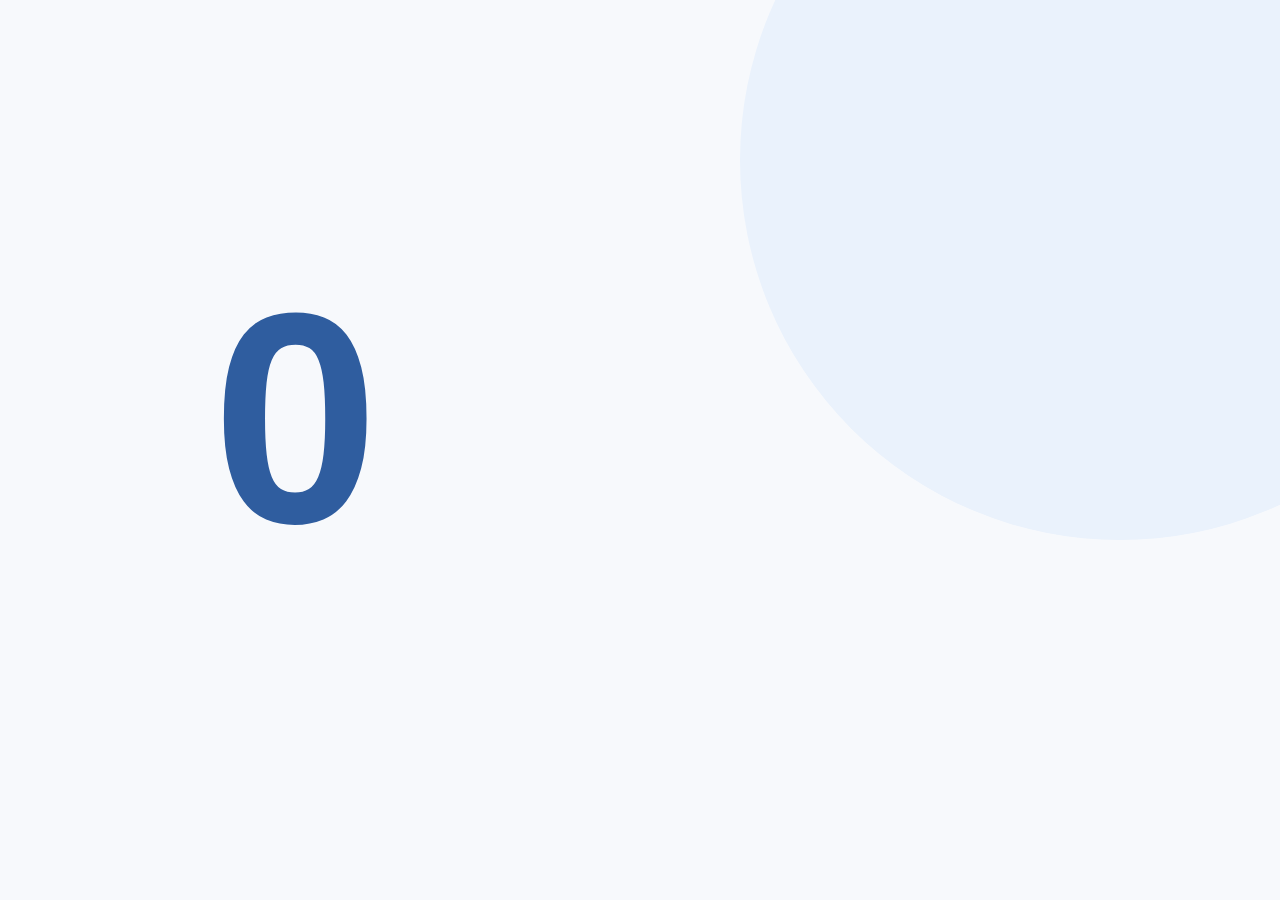
<file: skills/ed-video-studio/assets/series-kits/th-default/blocks/big-number.html>
<!doctype html>
<!-- ED_Video Kit · khung cảnh "big-number". Đổi nội dung bằng data-variable-values ở thẻ gắn (xem README.md cùng thư mục). -->
<html lang="vi" data-composition-variables='[
  {"id":"value","type":"string","label":"Con số đích (vd: 30 hoặc 4.5)","default":"30"},
  {"id":"prefix","type":"string","label":"Chữ trước số (vd: +). Có thể để trống","default":""},
  {"id":"suffix","type":"string","label":"Đơn vị sau số (vd: %, giờ, người)","default":"%"},
  {"id":"label","type":"string","label":"Ý nghĩa con số, tối đa 10 từ","default":"nhân viên mới nghỉ việc trong năm đầu"},
  {"id":"note","type":"string","label":"Nguồn số liệu (chữ nhỏ). Để trống thì ẩn","default":""},
  {"id":"times","type":"string","label":"Giây: số bắt đầu đếm|dòng ý nghĩa|nguồn","default":"0.3|1.0|1.8"},
  {"id":"count","type":"string","label":"Thời gian đếm (giây)","default":"1.2"}
]'>
<body>
<div data-composition-id="big-number" data-width="1920" data-height="1080" data-start="0" data-duration="600">
  <style>
    [data-composition-id="big-number"]{font-family:var(--font-display,'DINRoundOT',sans-serif);color:var(--ink,#27364A)}
    [data-composition-id="big-number"] .wrap{position:absolute;inset:0;background:var(--bg,#F7F9FC);overflow:hidden}
    [data-composition-id="big-number"] .deco{position:absolute;right:-220px;top:-220px;width:760px;height:760px;border-radius:50%;background:var(--bg-alt,#EAF2FC)}
    [data-composition-id="big-number"] .head{position:absolute;left:200px;top:120px;right:200px;font-size:64px;font-weight:700;line-height:1.15}
    [data-composition-id="big-number"] .head:before{content:"";display:block;width:72px;height:8px;border-radius:4px;background:var(--accent,#B88A2D);margin-bottom:28px}
    [data-composition-id="big-number"] .box{position:absolute;left:200px;right:200px;top:0;bottom:0;display:flex;flex-direction:column;justify-content:center}
    [data-composition-id="big-number"] .numline{display:flex;align-items:baseline;gap:12px;color:var(--primary,#2F5D9F);font-weight:700}
    [data-composition-id="big-number"] .val{font-size:300px;line-height:1;font-variant-numeric:tabular-nums}
    [data-composition-id="big-number"] .pre,[data-composition-id="big-number"] .suf{font-size:150px;color:var(--accent-text,#9D6F1D)}
    [data-composition-id="big-number"] .label{font-size:64px;font-weight:500;line-height:1.2;margin-top:28px;max-width:1300px}
    [data-composition-id="big-number"] .note{font-size:32px;color:var(--ink-2,#6B7280);margin-top:36px}
  </style>
  <div class="wrap"><div class="deco" data-layout-ignore></div>
    <div class="box"><div class="numline"><span class="pre"></span><span class="val">0</span><span class="suf"></span></div><div class="label"></div><div class="note"></div></div></div>
  <script>
  (function(){
    var S='[data-composition-id="big-number"]';
    var root=document.querySelector(S);
    var q=function(s){return root.querySelector(s)};
    var qa=function(s){return Array.prototype.slice.call(root.querySelectorAll(s))};
    var v=window.__hyperframes.getVariables();
    function T(v,n,d){var a=String(v.times||"").split("|").map(function(x){return parseFloat(x)});var o=[];for(var i=0;i<n;i++){o.push(isFinite(a[i])?a[i]:d[i])}return o}
    function L(s){return String(s||"").split("|").map(function(x){return x.trim()}).filter(Boolean)}
    function fit(el,maxH,minPx){if(!el)return;var px=parseFloat(getComputedStyle(el).fontSize);var g=0;while(el.scrollHeight>maxH&&px>minPx&&g<40){px-=4;el.style.fontSize=px+"px";g++}}
    var tl=gsap.timeline({paused:true});
    var t=T(v,3,[0.3,1.0,1.8]);
    var target=parseFloat(String(v.value).replace(',','.'))||0; var dec=(String(v.value).split(/[.,]/)[1]||'').length;
    var fmt=function(x){return x.toFixed(dec).replace('.',',')};
    q('.pre').textContent=v.prefix||''; q('.suf').textContent=v.suffix||''; q('.label').textContent=v.label||''; q('.note').textContent=v.note||'';
    if(!v.note)q('.note').style.display='none';
    fit(q('.label'),230,40);
    var o={n:0}; q('.val').textContent=fmt(0);
    tl.from(q('.numline'),{opacity:0,y:30,duration:.5,ease:'power3.out'},t[0]);
    tl.to(o,{n:target,duration:parseFloat(v.count)||1.2,ease:'power2.out',onUpdate:function(){q('.val').textContent=fmt(o.n)}},t[0]);
    tl.from(q('.label'),{opacity:0,y:24,duration:.5,ease:'power3.out'},t[1]);
    if(v.note)tl.from(q('.note'),{opacity:0,duration:.4},t[2]);
    tl.to(q('.deco'),{x:-60,y:40,scale:1.06,duration:12,ease:'none'},0.9);
    window.__timelines=window.__timelines||{};
    window.__timelines["big-number"]=tl;
  })();
  </script>
</div>
</body>
</html>
</file>
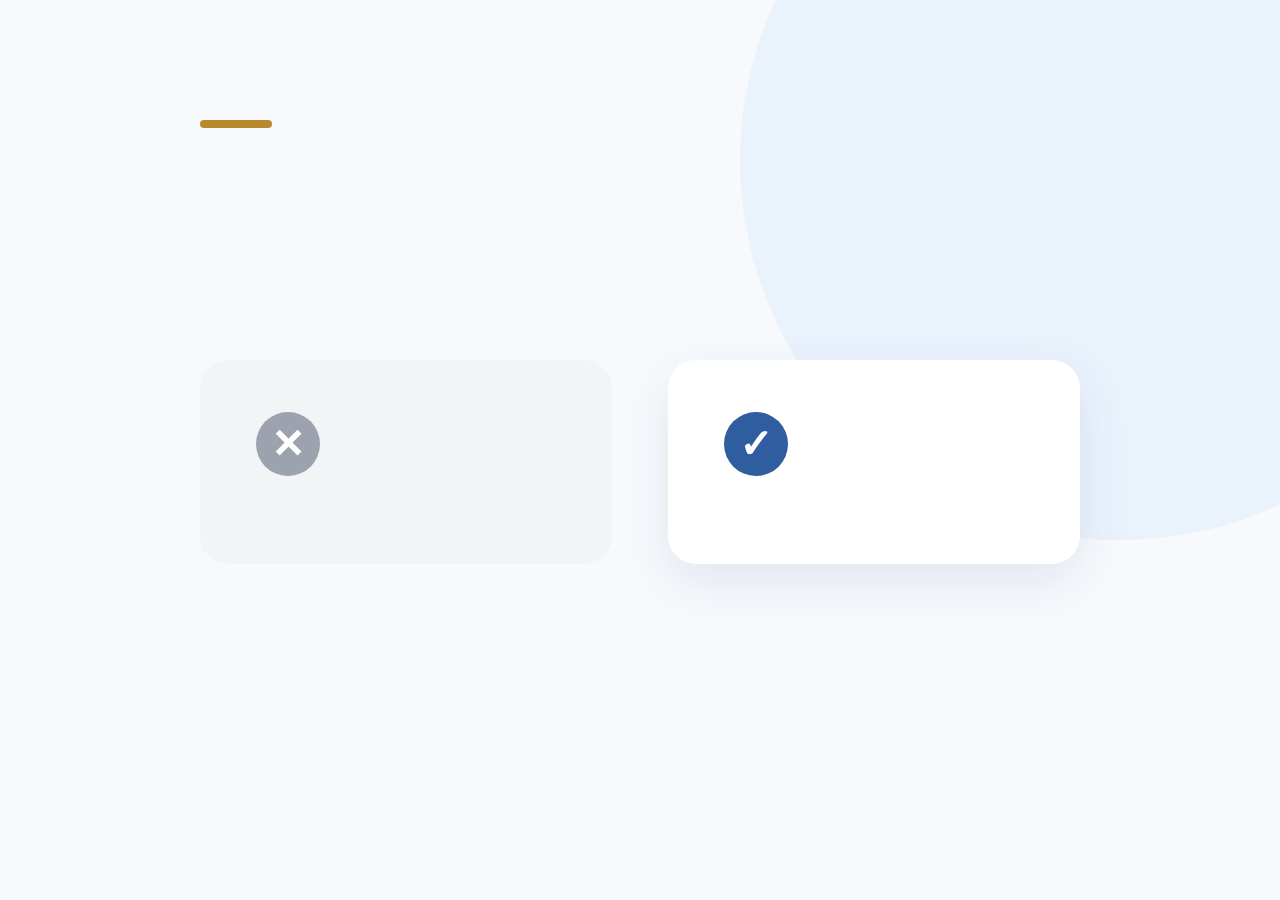
<file: skills/ed-video-studio/assets/series-kits/th-default/blocks/compare.html>
<!doctype html>
<!-- ED_Video Kit · khung cảnh "compare". Đổi nội dung bằng data-variable-values ở thẻ gắn (xem README.md cùng thư mục). -->
<html lang="vi" data-composition-variables='[
  {"id":"heading","type":"string","label":"Tiêu đề. Để trống thì ẩn","default":"Cách cũ và cách mới"},
  {"id":"left_title","type":"string","label":"Tên cột trái (cách chưa tốt)","default":"Trước đây"},
  {"id":"left_items","type":"string","label":"Ý cột trái, ngăn cách bằng | (tối đa 4)","default":"Ý chưa tốt 1|Ý chưa tốt 2|Ý chưa tốt 3"},
  {"id":"right_title","type":"string","label":"Tên cột phải (cách tốt)","default":"Từ nay"},
  {"id":"right_items","type":"string","label":"Ý cột phải, ngăn cách bằng | (tối đa 4)","default":"Ý tốt 1|Ý tốt 2|Ý tốt 3"},
  {"id":"times","type":"string","label":"Giây: tiêu đề|cột trái|cột phải (các ý trong cột hiện cách nhau 0,4 giây)","default":"0.2|0.8|3.0"}
]'>
<body>
<div data-composition-id="compare" data-width="1920" data-height="1080" data-start="0" data-duration="600">
  <style>
    [data-composition-id="compare"]{font-family:var(--font-display,'DINRoundOT',sans-serif);color:var(--ink,#27364A)}
    [data-composition-id="compare"] .wrap{position:absolute;inset:0;background:var(--bg,#F7F9FC);overflow:hidden}
    [data-composition-id="compare"] .deco{position:absolute;right:-220px;top:-220px;width:760px;height:760px;border-radius:50%;background:var(--bg-alt,#EAF2FC)}
    [data-composition-id="compare"] .head{position:absolute;left:200px;top:120px;right:200px;font-size:64px;font-weight:700;line-height:1.15}
    [data-composition-id="compare"] .head:before{content:"";display:block;width:72px;height:8px;border-radius:4px;background:var(--accent,#B88A2D);margin-bottom:28px}
    [data-composition-id="compare"] .cols{position:absolute;left:200px;right:200px;top:360px;display:flex;gap:56px;align-items:stretch}
    [data-composition-id="compare"] .col{flex:1;background:var(--card,#fff);border:var(--card-border,0 solid transparent);border-radius:var(--radius-card,28px);box-shadow:var(--card-shadow,0 18px 50px rgba(35,76,135,.10));padding:52px 56px}
    [data-composition-id="compare"] .col.bad{background:#F3F4F6;box-shadow:none;border-color:#D1D5DB}
    [data-composition-id="compare"] .ct{font-size:48px;font-weight:700;margin-bottom:36px;display:flex;align-items:center;gap:20px}
    [data-composition-id="compare"] .bad .ct{color:var(--ink-2,#6B7280)} [data-composition-id="compare"] .good .ct{color:var(--primary,#2F5D9F)}
    [data-composition-id="compare"] .mk{width:64px;height:64px;border-radius:50%;display:flex;align-items:center;justify-content:center;font-size:40px;color:#fff;flex:none}
    [data-composition-id="compare"] .bad .mk{background:#9CA3AF} [data-composition-id="compare"] .good .mk{background:var(--primary,#2F5D9F)}
    [data-composition-id="compare"] .it{font-size:42px;line-height:1.25;padding:18px 0 18px 36px;position:relative}
    [data-composition-id="compare"] .it:before{content:"";position:absolute;left:0;top:38px;width:14px;height:14px;border-radius:50%}
    [data-composition-id="compare"] .bad .it{color:var(--ink-2,#6B7280)} [data-composition-id="compare"] .bad .it:before{background:#9CA3AF}
    [data-composition-id="compare"] .good .it:before{background:var(--accent,#B88A2D)}
  </style>
  <div class="wrap"><div class="deco" data-layout-ignore></div><div class="head"></div>
    <div class="cols"><div class="col bad"><div class="ct"><span class="mk">✕</span><span class="lt"></span></div><div class="li"></div></div>
    <div class="col good"><div class="ct"><span class="mk">✓</span><span class="rt"></span></div><div class="ri"></div></div></div></div>
  <script>
  (function(){
    var S='[data-composition-id="compare"]';
    var root=document.querySelector(S);
    var q=function(s){return root.querySelector(s)};
    var qa=function(s){return Array.prototype.slice.call(root.querySelectorAll(s))};
    var v=window.__hyperframes.getVariables();
    function T(v,n,d){var a=String(v.times||"").split("|").map(function(x){return parseFloat(x)});var o=[];for(var i=0;i<n;i++){o.push(isFinite(a[i])?a[i]:d[i])}return o}
    function L(s){return String(s||"").split("|").map(function(x){return x.trim()}).filter(Boolean)}
    function fit(el,maxH,minPx){if(!el)return;var px=parseFloat(getComputedStyle(el).fontSize);var g=0;while(el.scrollHeight>maxH&&px>minPx&&g<40){px-=4;el.style.fontSize=px+"px";g++}}
    var tl=gsap.timeline({paused:true});
    var t=T(v,3,[0.2,0.8,3.0]);
    q('.head').textContent=v.heading||''; if(!v.heading){q('.head').style.display='none';q('.cols').style.top='160px'}
    q('.lt').textContent=v.left_title||''; q('.rt').textContent=v.right_title||'';
    function fill(box,arr){arr.slice(0,4).forEach(function(s){var d=document.createElement('div');d.className='it';d.textContent=s;box.appendChild(d)})}
    fill(q('.li'),L(v.left_items)); fill(q('.ri'),L(v.right_items));
    tl.from(q('.deco'),{scale:.85,opacity:0,duration:.9,ease:'power2.out'},0);
    if(v.heading)tl.from(q('.head'),{opacity:0,y:30,duration:.55,ease:'power3.out'},t[0]);
    tl.from(q('.bad'),{opacity:0,x:-40,duration:.55,ease:'power3.out'},t[1]);
    tl.from(qa('.bad .it'),{opacity:0,y:16,duration:.4,stagger:.4,ease:'power2.out'},t[1]+.3);
    tl.from(q('.good'),{opacity:0,x:40,duration:.55,ease:'power3.out'},t[2]);
    tl.from(qa('.good .it'),{opacity:0,y:16,duration:.4,stagger:.4,ease:'power2.out'},t[2]+.3);
    tl.to(q('.deco'),{x:-60,y:40,scale:1.06,duration:12,ease:'none'},0.9);
    window.__timelines=window.__timelines||{};
    window.__timelines["compare"]=tl;
  })();
  </script>
</div>
</body>
</html>
</file>
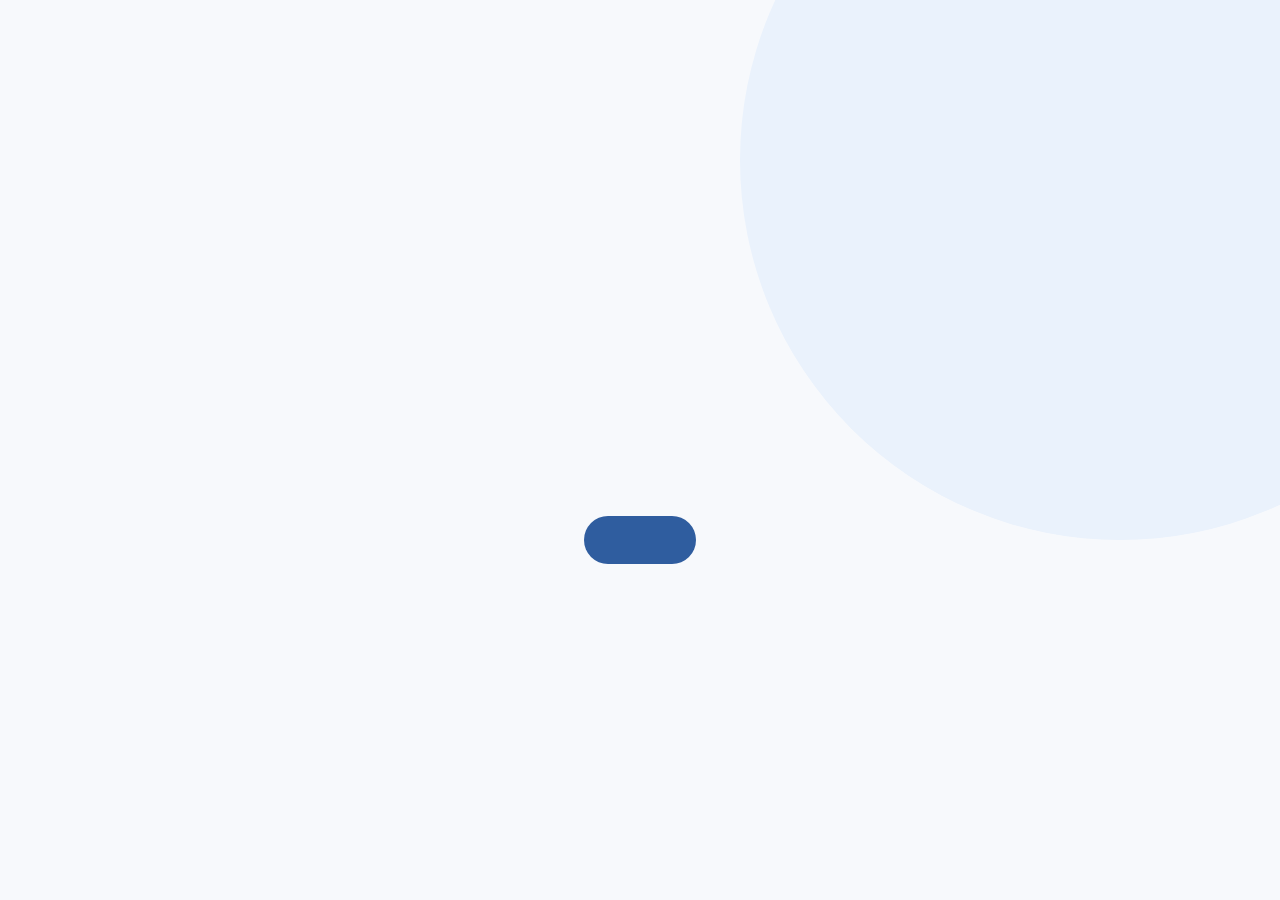
<file: skills/ed-video-studio/assets/series-kits/th-default/blocks/cta-outro.html>
<!doctype html>
<!-- ED_Video Kit · khung cảnh "cta-outro". Đổi nội dung bằng data-variable-values ở thẻ gắn (xem README.md cùng thư mục). -->
<html lang="vi" data-composition-variables='[
  {"id":"title","type":"string","label":"Lời kêu gọi chính, tối đa 8 từ","default":"Đăng ký trước ngày 30/11"},
  {"id":"action","type":"string","label":"Làm gì, ở đâu (1 dòng)","default":"Vào LMS › Khóa học › Kỹ năng số"},
  {"id":"contact","type":"string","label":"Liên hệ hỗ trợ. Để trống thì ẩn","default":""},
  {"id":"logo","type":"string","label":"Đường dẫn logo trong dự án (vd: assets/brand/logo.png). Để trống thì ẩn","default":""},
  {"id":"times","type":"string","label":"Giây: logo|lời kêu gọi|hành động|liên hệ","default":"0.1|0.4|1.0|1.6"}
]'>
<body>
<div data-composition-id="cta-outro" data-width="1920" data-height="1080" data-start="0" data-duration="600">
  <style>
    [data-composition-id="cta-outro"]{font-family:var(--font-display,'DINRoundOT',sans-serif);color:var(--ink,#27364A)}
    [data-composition-id="cta-outro"] .wrap{position:absolute;inset:0;background:var(--bg,#F7F9FC);overflow:hidden}
    [data-composition-id="cta-outro"] .deco{position:absolute;right:-220px;top:-220px;width:760px;height:760px;border-radius:50%;background:var(--bg-alt,#EAF2FC)}
    [data-composition-id="cta-outro"] .head{position:absolute;left:200px;top:120px;right:200px;font-size:64px;font-weight:700;line-height:1.15}
    [data-composition-id="cta-outro"] .head:before{content:"";display:block;width:72px;height:8px;border-radius:4px;background:var(--accent,#B88A2D);margin-bottom:28px}
    [data-composition-id="cta-outro"] .box{position:absolute;left:0;right:0;top:0;bottom:0;display:flex;flex-direction:column;align-items:center;justify-content:center;text-align:center;padding:0 200px}
    [data-composition-id="cta-outro"] .logo{height:120px;margin-bottom:56px;object-fit:contain}
    [data-composition-id="cta-outro"] .title{font-size:100px;font-weight:700;line-height:1.1}
    [data-composition-id="cta-outro"] .action{margin-top:44px;font-size:48px;font-weight:500;color:#fff;background:var(--primary,#2F5D9F);padding:24px 56px;border-radius:999px}
    [data-composition-id="cta-outro"] .contact{margin-top:40px;font-size:36px;color:var(--ink-2,#6B7280)}
  </style>
  <div class="wrap"><div class="deco" data-layout-ignore></div><div class="box"><img class="logo" alt=""/><div class="title"></div><div class="action"></div><div class="contact"></div></div></div>
  <script>
  (function(){
    var S='[data-composition-id="cta-outro"]';
    var root=document.querySelector(S);
    var q=function(s){return root.querySelector(s)};
    var qa=function(s){return Array.prototype.slice.call(root.querySelectorAll(s))};
    var v=window.__hyperframes.getVariables();
    function T(v,n,d){var a=String(v.times||"").split("|").map(function(x){return parseFloat(x)});var o=[];for(var i=0;i<n;i++){o.push(isFinite(a[i])?a[i]:d[i])}return o}
    function L(s){return String(s||"").split("|").map(function(x){return x.trim()}).filter(Boolean)}
    function fit(el,maxH,minPx){if(!el)return;var px=parseFloat(getComputedStyle(el).fontSize);var g=0;while(el.scrollHeight>maxH&&px>minPx&&g<40){px-=4;el.style.fontSize=px+"px";g++}}
    var tl=gsap.timeline({paused:true});
    var t=T(v,4,[0.1,0.4,1.0,1.6]);
    q('.title').textContent=v.title||''; q('.action').textContent=v.action||''; q('.contact').textContent=v.contact||'';
    if(v.logo){q('.logo').src=v.logo}else{q('.logo').style.display='none'}
    if(!v.action)q('.action').style.display='none'; if(!v.contact)q('.contact').style.display='none';
    fit(q('.title'),330,60);
    tl.from(q('.deco'),{scale:.85,opacity:0,duration:.9,ease:'power2.out'},0);
    if(v.logo)tl.from(q('.logo'),{opacity:0,y:-20,duration:.5,ease:'power3.out'},t[0]);
    tl.from(q('.title'),{opacity:0,y:36,duration:.6,ease:'power3.out'},t[1]);
    if(v.action)tl.from(q('.action'),{opacity:0,scale:.9,duration:.5,ease:'back.out(1.7)'},t[2]);
    if(v.contact)tl.from(q('.contact'),{opacity:0,duration:.4},t[3]);
    tl.to(q('.deco'),{x:-60,y:40,scale:1.06,duration:12,ease:'none'},0.9);
    window.__timelines=window.__timelines||{};
    window.__timelines["cta-outro"]=tl;
  })();
  </script>
</div>
</body>
</html>
</file>
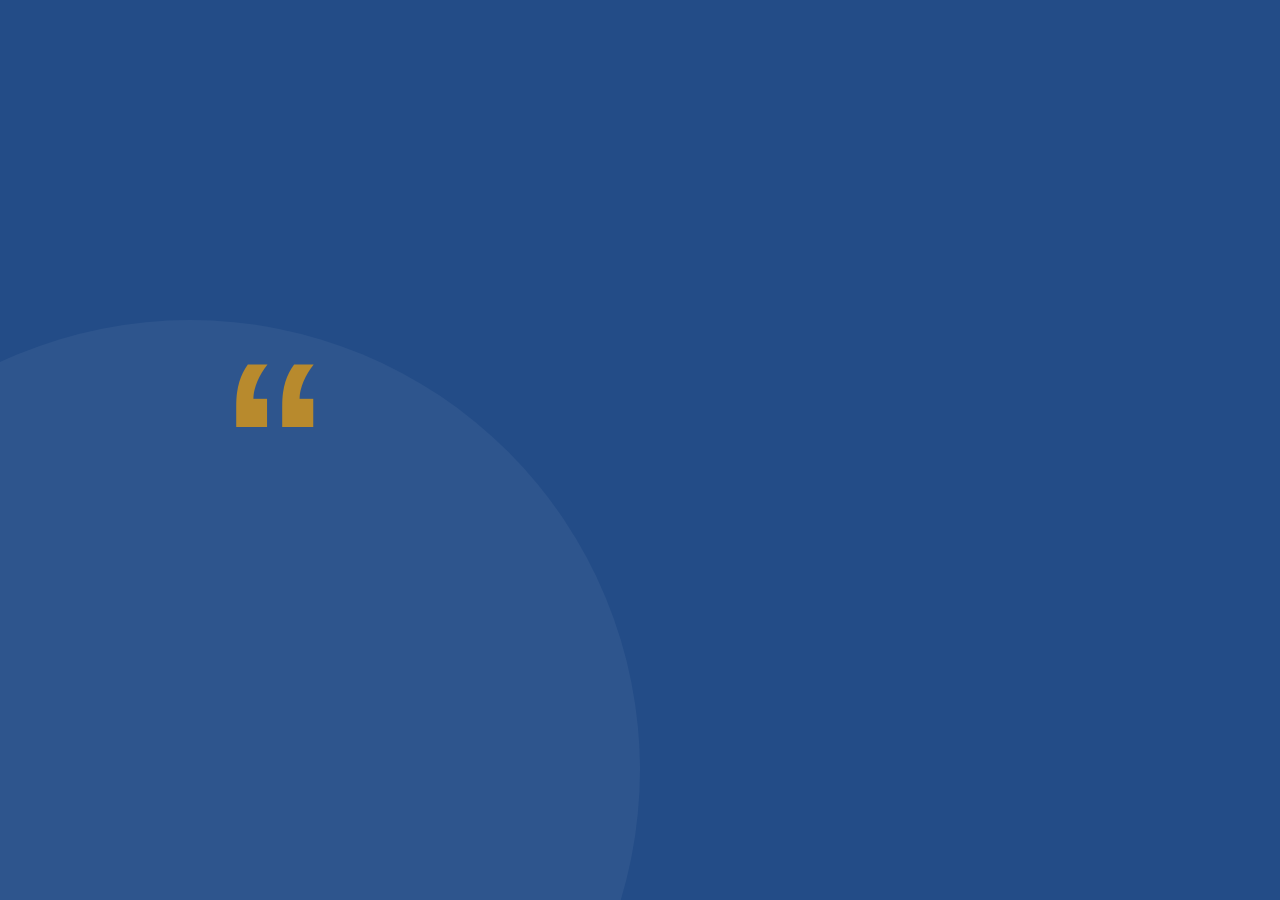
<file: skills/ed-video-studio/assets/series-kits/th-default/blocks/key-message.html>
<!doctype html>
<!-- ED_Video Kit · khung cảnh "key-message". Đổi nội dung bằng data-variable-values ở thẻ gắn (xem README.md cùng thư mục). -->
<html lang="vi" data-composition-variables='[
  {"id":"message","type":"string","label":"Câu chốt, tối đa 12 từ","default":"Học một chút mỗi ngày tốt hơn học dồn một lần"},
  {"id":"highlight","type":"string","label":"Cụm từ cần tô màu (phải có trong câu chốt). Để trống thì không tô","default":"mỗi ngày"},
  {"id":"by","type":"string","label":"Người nói hoặc nguồn. Để trống thì ẩn","default":""},
  {"id":"times","type":"string","label":"Giây: câu chốt|tô màu|nguồn","default":"0.3|1.2|1.8"}
]'>
<body>
<div data-composition-id="key-message" data-width="1920" data-height="1080" data-start="0" data-duration="600">
  <style>
    [data-composition-id="key-message"]{font-family:var(--font-display,'DINRoundOT',sans-serif)}
    [data-composition-id="key-message"] .wrap{position:absolute;inset:0;background:var(--bg-dark,#234C87);overflow:hidden}
    [data-composition-id="key-message"] .deco{position:absolute;left:-260px;bottom:-320px;width:900px;height:900px;border-radius:50%;background:rgba(255,255,255,.05)}
    [data-composition-id="key-message"] .box{position:absolute;left:220px;right:220px;top:0;bottom:0;display:flex;flex-direction:column;justify-content:center}
    [data-composition-id="key-message"] .qm{font-size:220px;line-height:.6;color:var(--accent,#B88A2D);font-weight:700;height:110px}
    [data-composition-id="key-message"] .msg{font-size:92px;font-weight:700;line-height:1.22;color:#fff}
    [data-composition-id="key-message"] .hl{color:var(--accent-on-dark,#E2C27D);position:relative;white-space:nowrap}
    [data-composition-id="key-message"] .hl:after{content:"";position:absolute;left:0;right:0;bottom:4px;height:10px;border-radius:5px;background:var(--accent,#B88A2D);opacity:.55;transform:scaleX(var(--u,0));transform-origin:left center}
    [data-composition-id="key-message"] .by{font-size:38px;color:rgba(255,255,255,.7);margin-top:40px}
  </style>
  <div class="wrap"><div class="deco" data-layout-ignore></div><div class="box"><div class="qm">“</div><div class="msg"></div><div class="by"></div></div></div>
  <script>
  (function(){
    var S='[data-composition-id="key-message"]';
    var root=document.querySelector(S);
    var q=function(s){return root.querySelector(s)};
    var qa=function(s){return Array.prototype.slice.call(root.querySelectorAll(s))};
    var v=window.__hyperframes.getVariables();
    function T(v,n,d){var a=String(v.times||"").split("|").map(function(x){return parseFloat(x)});var o=[];for(var i=0;i<n;i++){o.push(isFinite(a[i])?a[i]:d[i])}return o}
    function L(s){return String(s||"").split("|").map(function(x){return x.trim()}).filter(Boolean)}
    function fit(el,maxH,minPx){if(!el)return;var px=parseFloat(getComputedStyle(el).fontSize);var g=0;while(el.scrollHeight>maxH&&px>minPx&&g<40){px-=4;el.style.fontSize=px+"px";g++}}
    var tl=gsap.timeline({paused:true});
    var t=T(v,3,[0.3,1.2,1.8]);
    var m=v.message||'', h=v.highlight||'', el=q('.msg');
    var k=h?m.indexOf(h):-1;
    if(k>=0){el.textContent=m.slice(0,k);var sp=document.createElement('span');sp.className='hl';sp.textContent=h;el.appendChild(sp);el.appendChild(document.createTextNode(m.slice(k+h.length)))}else{el.textContent=m}
    q('.by').textContent=v.by?('— '+v.by):''; if(!v.by)q('.by').style.display='none';
    fit(el,460,56);
    tl.from(q('.qm'),{opacity:0,y:-20,duration:.5,ease:'power3.out'},Math.max(0,t[0]-.15));
    tl.from(el,{opacity:0,y:36,duration:.65,ease:'power3.out'},t[0]);
    if(k>=0)tl.to(q('.hl'),{'--u':1,duration:.5,ease:'power2.out'},t[1]);
    if(v.by)tl.from(q('.by'),{opacity:0,duration:.4},t[2]);
    tl.to(q('.deco'),{x:-60,y:40,scale:1.06,duration:12,ease:'none'},0.9);
    window.__timelines=window.__timelines||{};
    window.__timelines["key-message"]=tl;
  })();
  </script>
</div>
</body>
</html>
</file>
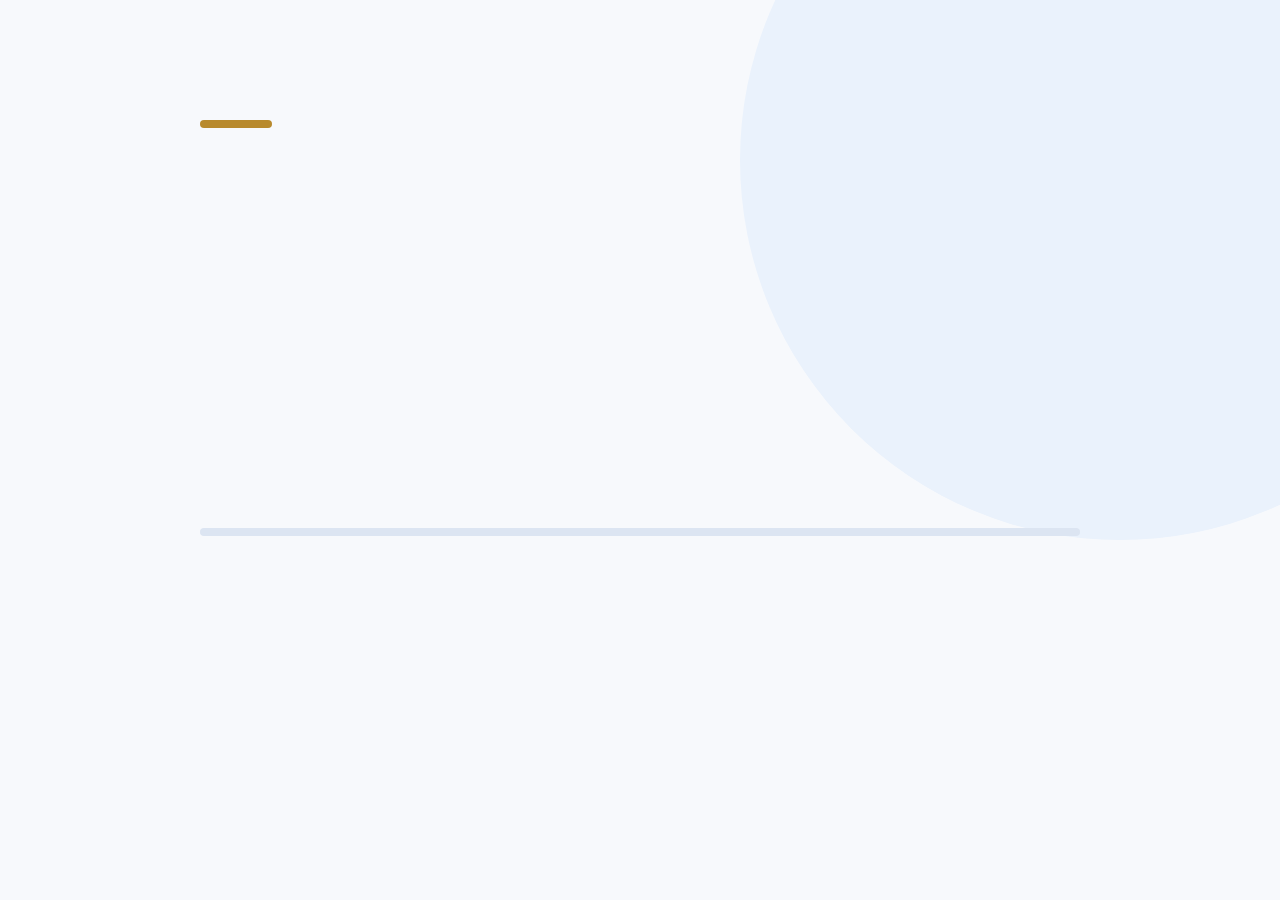
<file: skills/ed-video-studio/assets/series-kits/th-default/blocks/process-steps.html>
<!doctype html>
<!-- ED_Video Kit · khung cảnh "process-steps". Đổi nội dung bằng data-variable-values ở thẻ gắn (xem README.md cùng thư mục). -->
<html lang="vi" data-composition-variables='[
  {"id":"heading","type":"string","label":"Tiêu đề, tối đa 8 từ","default":"Quy trình 4 bước"},
  {"id":"steps","type":"string","label":"3–5 bước, ngăn cách bằng | (mỗi bước tối đa 5 từ)","default":"Đăng ký|Học trực tuyến|Làm bài kiểm tra|Nhận chứng nhận"},
  {"id":"times","type":"string","label":"Giây: tiêu đề|bước 1|bước 2|...","default":"0.2|1.0|2.4|3.8|5.2|6.6"}
]'>
<body>
<div data-composition-id="process-steps" data-width="1920" data-height="1080" data-start="0" data-duration="600">
  <style>
    [data-composition-id="process-steps"]{font-family:var(--font-display,'DINRoundOT',sans-serif);color:var(--ink,#27364A)}
    [data-composition-id="process-steps"] .wrap{position:absolute;inset:0;background:var(--bg,#F7F9FC);overflow:hidden}
    [data-composition-id="process-steps"] .deco{position:absolute;right:-220px;top:-220px;width:760px;height:760px;border-radius:50%;background:var(--bg-alt,#EAF2FC)}
    [data-composition-id="process-steps"] .head{position:absolute;left:200px;top:120px;right:200px;font-size:64px;font-weight:700;line-height:1.15}
    [data-composition-id="process-steps"] .head:before{content:"";display:block;width:72px;height:8px;border-radius:4px;background:var(--accent,#B88A2D);margin-bottom:28px}
    [data-composition-id="process-steps"] .track{position:absolute;left:200px;right:200px;top:470px;height:420px}
    [data-composition-id="process-steps"] .line{position:absolute;left:0;right:0;top:58px;height:8px;border-radius:4px;background:#DCE5F2}
    [data-composition-id="process-steps"] .fill{position:absolute;left:0;top:58px;height:8px;border-radius:4px;background:var(--primary,#2F5D9F);width:0}
    [data-composition-id="process-steps"] .step{position:absolute;top:0;width:320px;margin-left:-160px;text-align:center}
    [data-composition-id="process-steps"] .dot{width:124px;height:124px;border-radius:50%;margin:0 auto;background:var(--card,#fff);border:8px solid var(--primary,#2F5D9F);display:flex;align-items:center;justify-content:center;font-size:52px;font-weight:700;color:var(--primary,#2F5D9F)}
    [data-composition-id="process-steps"] .step.on .dot{background:var(--primary,#2F5D9F);color:#fff}
    [data-composition-id="process-steps"] .lab{font-size:42px;font-weight:500;line-height:1.2;margin-top:32px}
  </style>
  <div class="wrap"><div class="deco" data-layout-ignore></div><div class="head"></div>
    <div class="track"><div class="line"></div><div class="fill"></div></div></div>
  <script>
  (function(){
    var S='[data-composition-id="process-steps"]';
    var root=document.querySelector(S);
    var q=function(s){return root.querySelector(s)};
    var qa=function(s){return Array.prototype.slice.call(root.querySelectorAll(s))};
    var v=window.__hyperframes.getVariables();
    function T(v,n,d){var a=String(v.times||"").split("|").map(function(x){return parseFloat(x)});var o=[];for(var i=0;i<n;i++){o.push(isFinite(a[i])?a[i]:d[i])}return o}
    function L(s){return String(s||"").split("|").map(function(x){return x.trim()}).filter(Boolean)}
    function fit(el,maxH,minPx){if(!el)return;var px=parseFloat(getComputedStyle(el).fontSize);var g=0;while(el.scrollHeight>maxH&&px>minPx&&g<40){px-=4;el.style.fontSize=px+"px";g++}}
    var tl=gsap.timeline({paused:true});
    var st=L(v.steps).slice(0,5); var n=st.length; var t=T(v,1+n,[0.2,1.0,2.4,3.8,5.2,6.6]);
    q('.head').textContent=v.heading||'';
    var tr=q('.track'); var W=1520;
    var pos=function(i){return n>1? 160+(W-320)*i/(n-1) : W/2};
    q('.line').style.left=pos(0)+'px'; q('.line').style.right=(W-pos(n-1))+'px'; q('.fill').style.left=pos(0)+'px';
    st.forEach(function(s,i){var d=document.createElement('div');d.className='step';d.style.left=pos(i)+'px';d.innerHTML='<div class="dot">'+(i+1)+'</div><div class="lab"></div>';d.querySelector('.lab').textContent=s;tr.appendChild(d)});
    qa('.lab').forEach(function(e){fit(e,150,28)});
    tl.from(q('.deco'),{scale:.85,opacity:0,duration:.9,ease:'power2.out'},0);
    tl.from(q('.head'),{opacity:0,y:30,duration:.55,ease:'power3.out'},t[0]);
    tl.from(q('.line'),{scaleX:0,transformOrigin:'left center',duration:.6,ease:'power2.out'},t[0]+.2);
    qa('.step').forEach(function(s,i){
      if(i>0)tl.to(q('.fill'),{width:(pos(i)-pos(0))+'px',duration:.5,ease:'power2.inOut'},t[i+1]-.3);
      tl.from(s,{opacity:0,y:40,duration:.5,ease:'back.out(1.6)'},t[i+1]);
      tl.set(s,{className:'step on'},t[i+1]+.2);
    });
    tl.to(q('.deco'),{x:-60,y:40,scale:1.06,duration:12,ease:'none'},0.9);
    window.__timelines=window.__timelines||{};
    window.__timelines["process-steps"]=tl;
  })();
  </script>
</div>
</body>
</html>
</file>
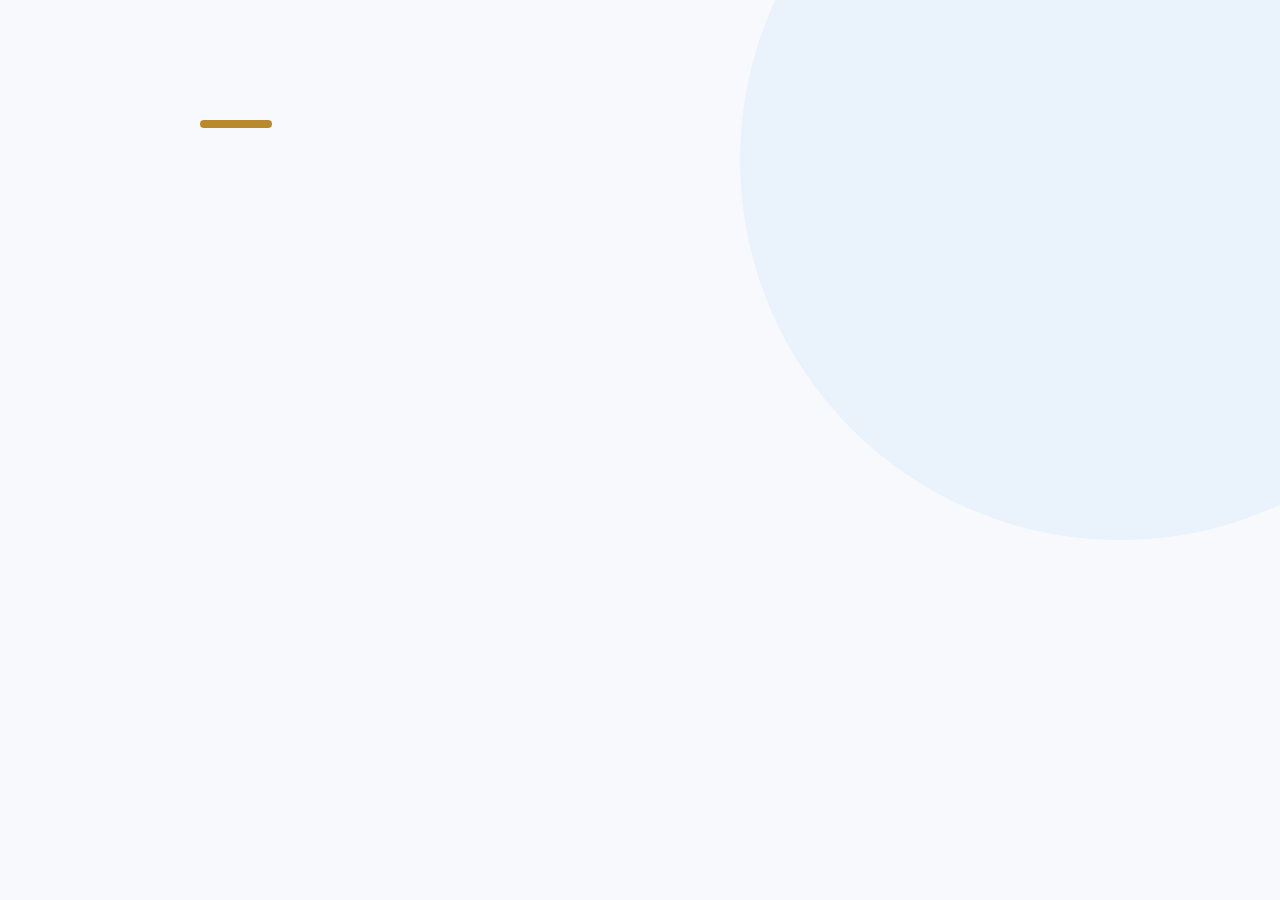
<file: skills/ed-video-studio/assets/series-kits/th-default/blocks/three-points.html>
<!doctype html>
<!-- ED_Video Kit · khung cảnh "three-points". Đổi nội dung bằng data-variable-values ở thẻ gắn (xem README.md cùng thư mục). -->
<html lang="vi" data-composition-variables='[
  {"id":"heading","type":"string","label":"Tiêu đề, tối đa 8 từ","default":"Ba điều cần nhớ"},
  {"id":"items","type":"string","label":"2–4 ý, ngăn cách bằng | (mỗi ý tối đa 6 từ)","default":"Ý thứ nhất|Ý thứ hai|Ý thứ ba"},
  {"id":"times","type":"string","label":"Giây: tiêu đề|ý 1|ý 2|ý 3|ý 4 (đặt theo lúc giọng đọc tới ý đó)","default":"0.2|1.0|2.6|4.2|5.8"},
  {"id":"focus","type":"string","label":"yes = ý cũ mờ đi khi ý mới hiện (một điểm nhìn)","default":"yes"}
]'>
<body>
<div data-composition-id="three-points" data-width="1920" data-height="1080" data-start="0" data-duration="600">
  <style>
    [data-composition-id="three-points"]{font-family:var(--font-display,'DINRoundOT',sans-serif);color:var(--ink,#27364A)}
    [data-composition-id="three-points"] .wrap{position:absolute;inset:0;background:var(--bg,#F7F9FC);overflow:hidden}
    [data-composition-id="three-points"] .deco{position:absolute;right:-220px;top:-220px;width:760px;height:760px;border-radius:50%;background:var(--bg-alt,#EAF2FC)}
    [data-composition-id="three-points"] .head{position:absolute;left:200px;top:120px;right:200px;font-size:64px;font-weight:700;line-height:1.15}
    [data-composition-id="three-points"] .head:before{content:"";display:block;width:72px;height:8px;border-radius:4px;background:var(--accent,#B88A2D);margin-bottom:28px}
    [data-composition-id="three-points"] .row{position:absolute;left:200px;right:200px;top:400px;display:flex;gap:48px}
    [data-composition-id="three-points"] .card{flex:1;background:var(--card,#fff);border:var(--card-border,0 solid transparent);border-radius:var(--radius-card,28px);box-shadow:var(--card-shadow,0 18px 50px rgba(35,76,135,.10));padding:56px 48px;min-height:420px}
    [data-composition-id="three-points"] .idx{font-size:72px;font-weight:700;color:var(--accent-text,#9D6F1D);line-height:1;margin-bottom:36px}
    [data-composition-id="three-points"] .txt{font-size:52px;font-weight:500;line-height:1.2}
  </style>
  <div class="wrap"><div class="deco" data-layout-ignore></div><div class="head"></div><div class="row"></div></div>
  <script>
  (function(){
    var S='[data-composition-id="three-points"]';
    var root=document.querySelector(S);
    var q=function(s){return root.querySelector(s)};
    var qa=function(s){return Array.prototype.slice.call(root.querySelectorAll(s))};
    var v=window.__hyperframes.getVariables();
    function T(v,n,d){var a=String(v.times||"").split("|").map(function(x){return parseFloat(x)});var o=[];for(var i=0;i<n;i++){o.push(isFinite(a[i])?a[i]:d[i])}return o}
    function L(s){return String(s||"").split("|").map(function(x){return x.trim()}).filter(Boolean)}
    function fit(el,maxH,minPx){if(!el)return;var px=parseFloat(getComputedStyle(el).fontSize);var g=0;while(el.scrollHeight>maxH&&px>minPx&&g<40){px-=4;el.style.fontSize=px+"px";g++}}
    var tl=gsap.timeline({paused:true});
    var items=L(v.items).slice(0,4); var t=T(v,1+items.length,[0.2,1.0,2.6,4.2,5.8]);
    q('.head').textContent=v.heading||'';
    var row=q('.row');
    items.forEach(function(s,i){var c=document.createElement('div');c.className='card';c.innerHTML='<div class="idx">0'+(i+1)+'</div><div class="txt"></div>';c.querySelector('.txt').textContent=s;row.appendChild(c)});
    qa('.txt').forEach(function(e){fit(e,240,34)});
    tl.from(q('.deco'),{scale:.85,opacity:0,duration:.9,ease:'power2.out'},0);
    tl.from(q('.head'),{opacity:0,y:30,duration:.55,ease:'power3.out'},t[0]);
    qa('.card').forEach(function(c,i){
      tl.from(c,{opacity:0,y:60,duration:.6,ease:'power3.out'},t[i+1]);
      if(v.focus!=='no'&&i>0)tl.to(qa('.card').slice(0,i),{opacity:.45,duration:.4,ease:'power1.out'},t[i+1]);
    });
    if(v.focus!=='no'&&items.length>1)tl.to(qa('.card'),{opacity:1,duration:.4},t[items.length]+1.6);
    tl.to(q('.deco'),{x:-60,y:40,scale:1.06,duration:12,ease:'none'},0.9);
    window.__timelines=window.__timelines||{};
    window.__timelines["three-points"]=tl;
  })();
  </script>
</div>
</body>
</html>
</file>
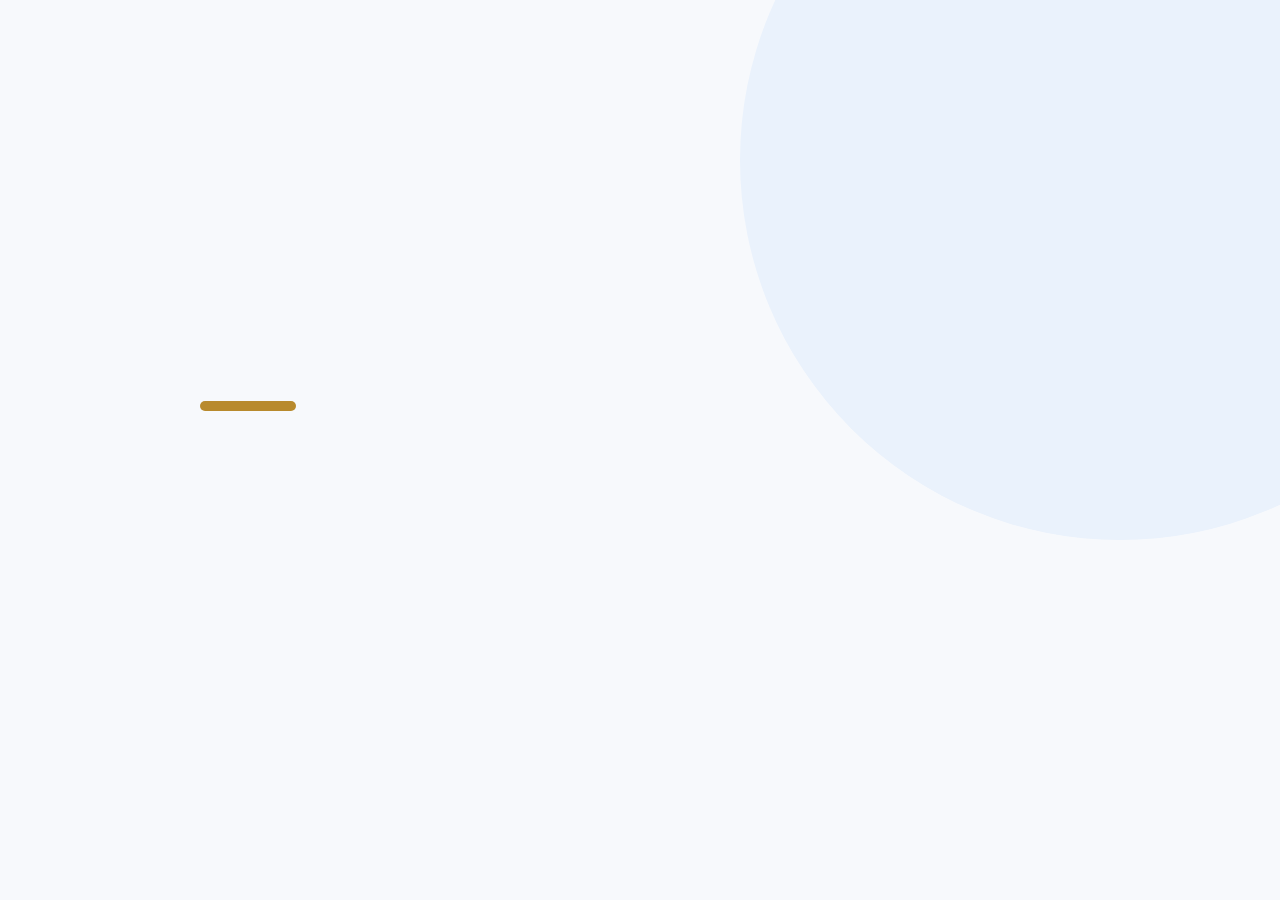
<file: skills/ed-video-studio/assets/series-kits/th-default/blocks/title-card.html>
<!doctype html>
<!-- ED_Video Kit · khung cảnh "title-card". Đổi nội dung bằng data-variable-values ở thẻ gắn (xem README.md cùng thư mục). -->
<html lang="vi" data-composition-variables='[
  {"id":"eyebrow","type":"string","label":"Nhãn nhỏ (vd: PHẦN 2). Để trống thì ẩn","default":"PHẦN 1"},
  {"id":"title","type":"string","label":"Tiêu đề, tối đa 8 từ","default":"Tiêu đề chương"},
  {"id":"subtitle","type":"string","label":"Dòng phụ. Để trống thì ẩn","default":""},
  {"id":"number","type":"string","label":"Số lớn mờ bên phải (vd: 02). Để trống thì ẩn","default":""},
  {"id":"times","type":"string","label":"Giây xuất hiện, tính từ đầu cảnh: nhãn|tiêu đề|dòng phụ","default":"0.2|0.5|1.1"}
]'>
<body>
<div data-composition-id="title-card" data-width="1920" data-height="1080" data-start="0" data-duration="600">
  <style>
    [data-composition-id="title-card"]{font-family:var(--font-display,'DINRoundOT',sans-serif);color:var(--ink,#27364A)}
    [data-composition-id="title-card"] .wrap{position:absolute;inset:0;background:var(--bg,#F7F9FC);overflow:hidden}
    [data-composition-id="title-card"] .deco{position:absolute;right:-220px;top:-220px;width:760px;height:760px;border-radius:50%;background:var(--bg-alt,#EAF2FC)}
    [data-composition-id="title-card"] .head{position:absolute;left:200px;top:120px;right:200px;font-size:64px;font-weight:700;line-height:1.15}
    [data-composition-id="title-card"] .head:before{content:"";display:block;width:72px;height:8px;border-radius:4px;background:var(--accent,#B88A2D);margin-bottom:28px}
    [data-composition-id="title-card"] .box{position:absolute;left:200px;top:0;bottom:0;width:1300px;display:flex;flex-direction:column;justify-content:center}
    [data-composition-id="title-card"] .bar{width:96px;height:10px;border-radius:5px;background:var(--accent,#B88A2D);margin-bottom:36px;transform-origin:left center}
    [data-composition-id="title-card"] .eyebrow{font-size:40px;font-weight:500;letter-spacing:.12em;color:var(--primary,#2F5D9F);margin-bottom:20px}
    [data-composition-id="title-card"] .title{font-size:112px;font-weight:700;line-height:1.16}
    [data-composition-id="title-card"] .sub{font-size:44px;color:var(--ink-2,#6B7280);margin-top:32px;line-height:1.3}
    [data-composition-id="title-card"] .num{position:absolute;right:120px;bottom:40px;font-size:520px;font-weight:700;line-height:1;color:var(--primary,#2F5D9F);opacity:.08}
  </style>
  <div class="wrap"><div class="deco" data-layout-ignore></div><div class="num" data-layout-ignore></div>
    <div class="box"><div class="bar"></div><div class="eyebrow"></div><div class="title"></div><div class="sub"></div></div></div>
  <script>
  (function(){
    var S='[data-composition-id="title-card"]';
    var root=document.querySelector(S);
    var q=function(s){return root.querySelector(s)};
    var qa=function(s){return Array.prototype.slice.call(root.querySelectorAll(s))};
    var v=window.__hyperframes.getVariables();
    function T(v,n,d){var a=String(v.times||"").split("|").map(function(x){return parseFloat(x)});var o=[];for(var i=0;i<n;i++){o.push(isFinite(a[i])?a[i]:d[i])}return o}
    function L(s){return String(s||"").split("|").map(function(x){return x.trim()}).filter(Boolean)}
    function fit(el,maxH,minPx){if(!el)return;var px=parseFloat(getComputedStyle(el).fontSize);var g=0;while(el.scrollHeight>maxH&&px>minPx&&g<40){px-=4;el.style.fontSize=px+"px";g++}}
    var tl=gsap.timeline({paused:true});
    var t=T(v,3,[0.2,0.5,1.1]);
    q('.eyebrow').textContent=v.eyebrow||''; q('.title').textContent=v.title||''; q('.sub').textContent=v.subtitle||''; q('.num').textContent=v.number||'';
    if(!v.eyebrow)q('.eyebrow').style.display='none'; if(!v.subtitle)q('.sub').style.display='none';
    fit(q('.title'),380,64);
    tl.from(q('.deco'),{scale:.85,opacity:0,duration:.9,ease:'power2.out'},0);
    if(v.number)tl.from(q('.num'),{y:60,opacity:0,duration:.9,ease:'power3.out'},t[1]);
    tl.from(q('.bar'),{scaleX:0,duration:.5,ease:'power3.out'},Math.max(0,t[0]-.1));
    if(v.eyebrow)tl.from(q('.eyebrow'),{opacity:0,y:20,duration:.45,ease:'power3.out'},t[0]);
    tl.from(q('.title'),{opacity:0,y:36,duration:.6,ease:'power3.out'},t[1]);
    if(v.subtitle)tl.from(q('.sub'),{opacity:0,y:20,duration:.5,ease:'power2.out'},t[2]);
    tl.to(q('.deco'),{x:-60,y:40,scale:1.06,duration:12,ease:'none'},0.9);
    window.__timelines=window.__timelines||{};
    window.__timelines["title-card"]=tl;
  })();
  </script>
</div>
</body>
</html>
</file>
